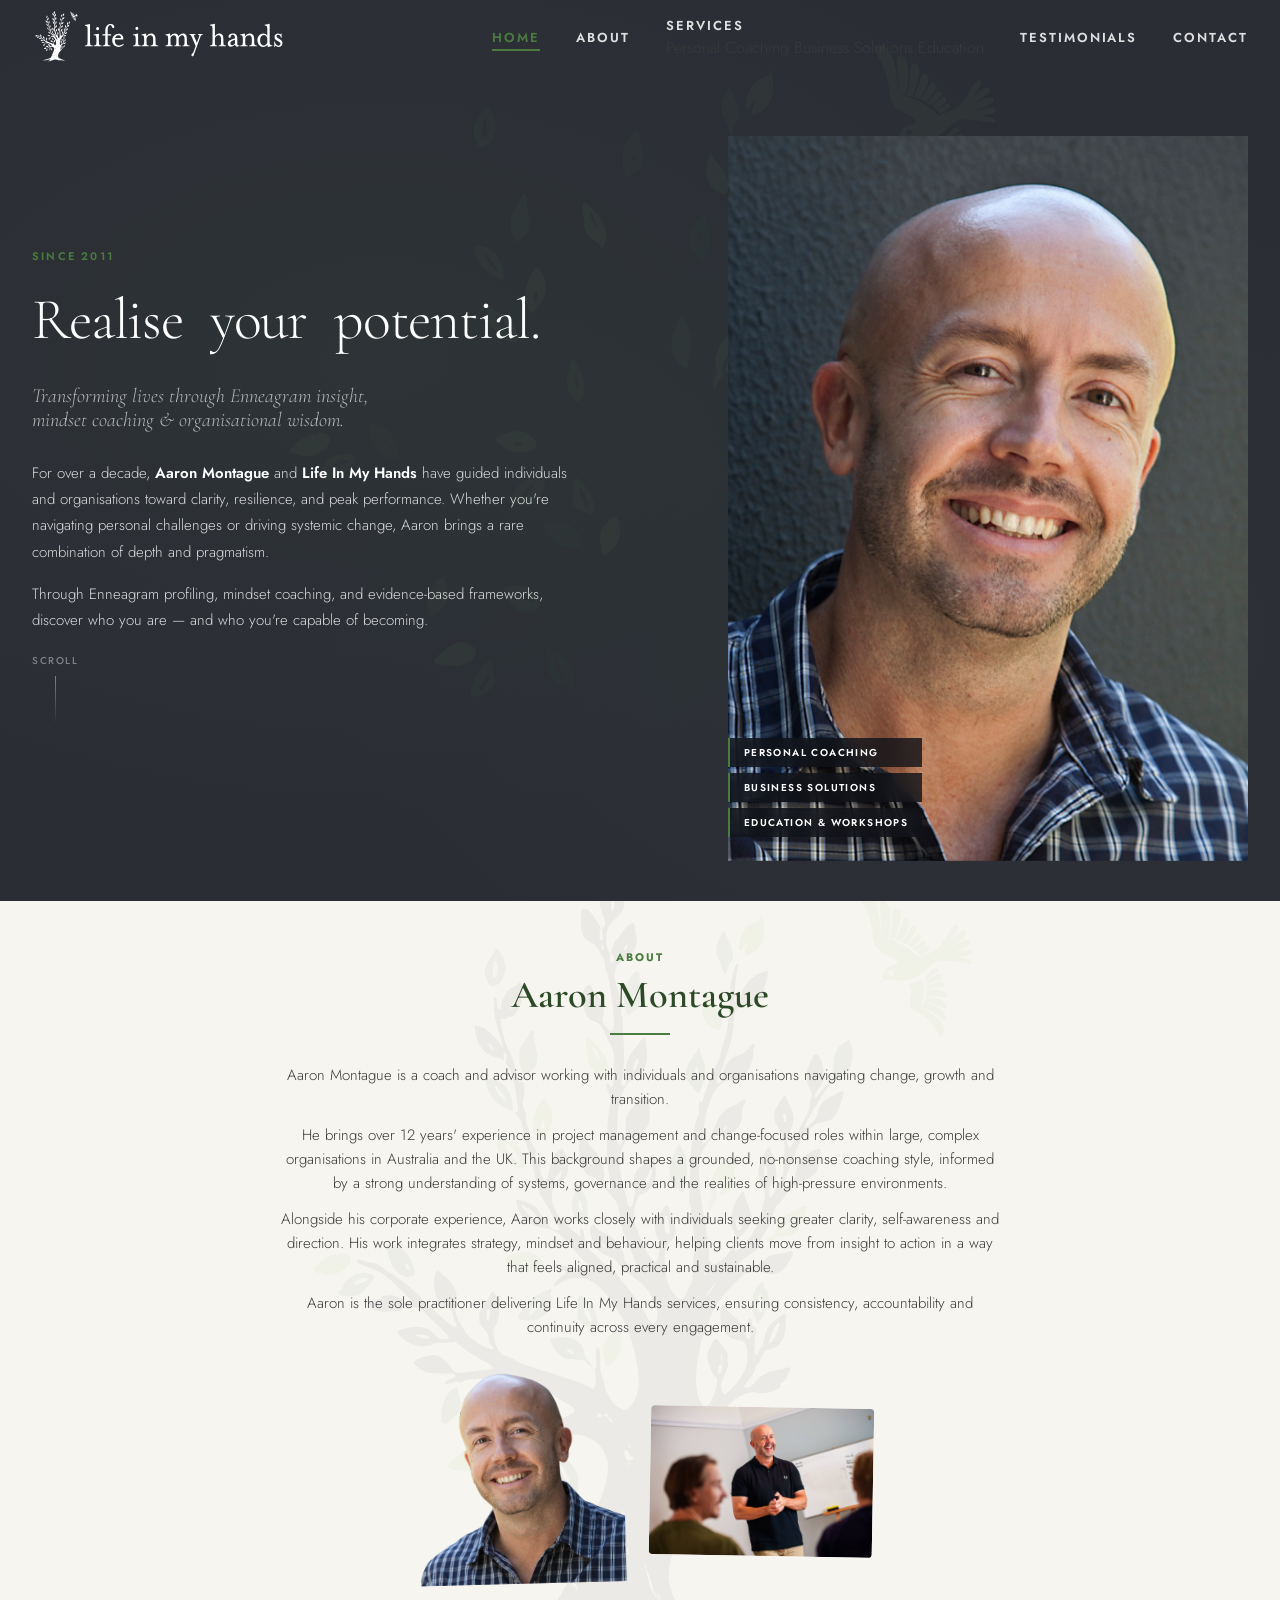
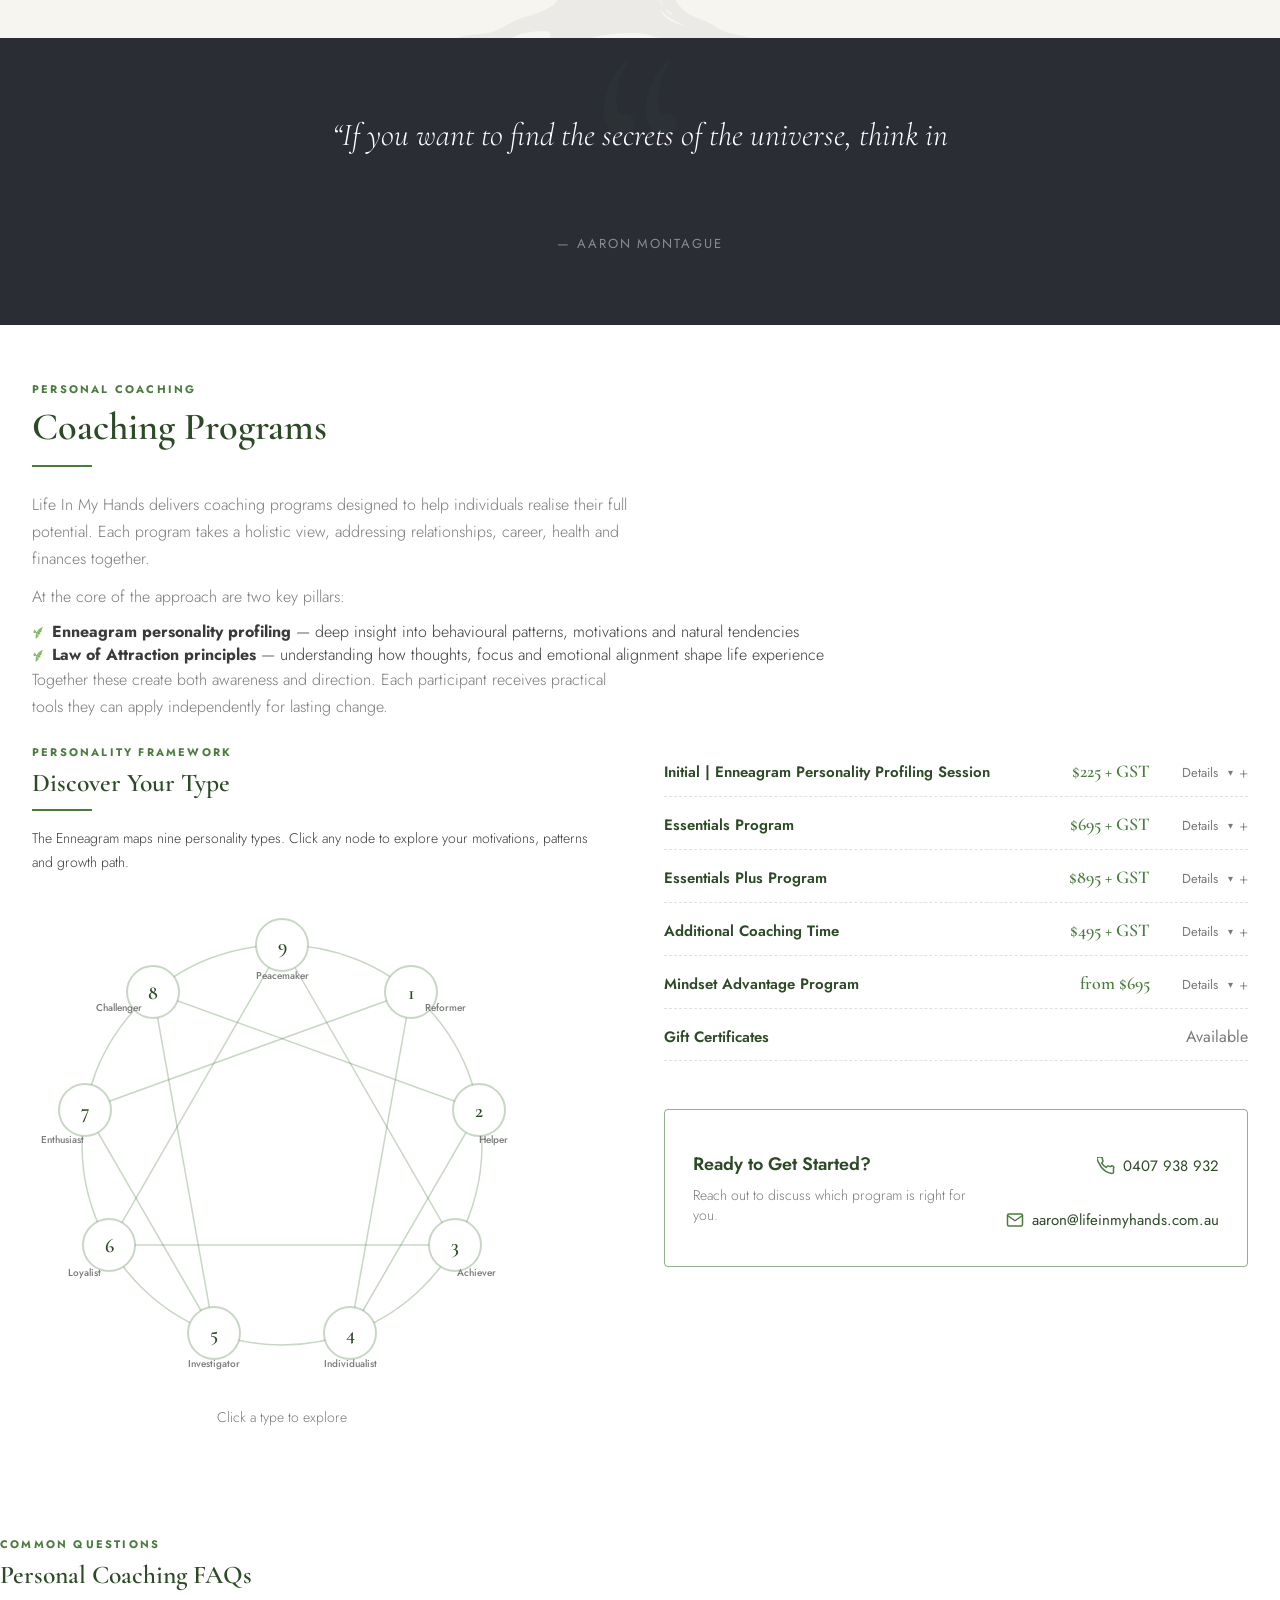
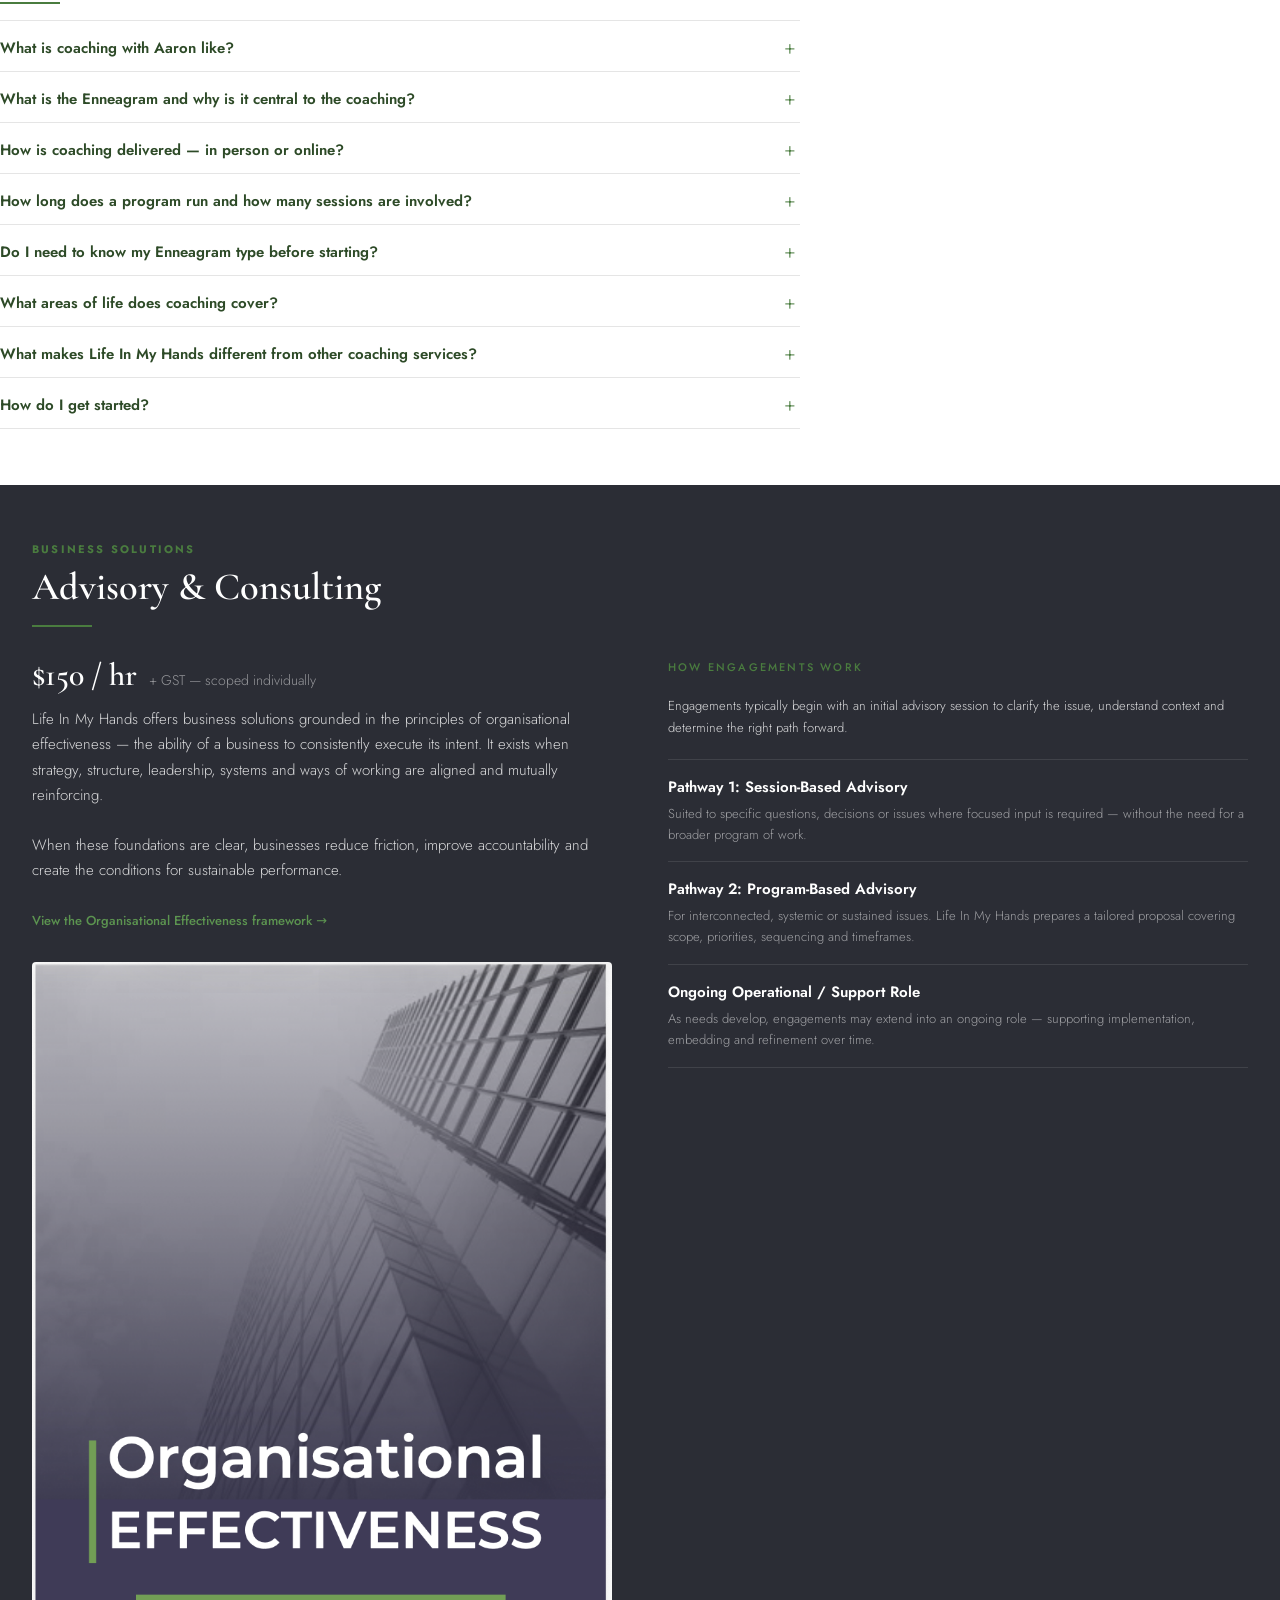
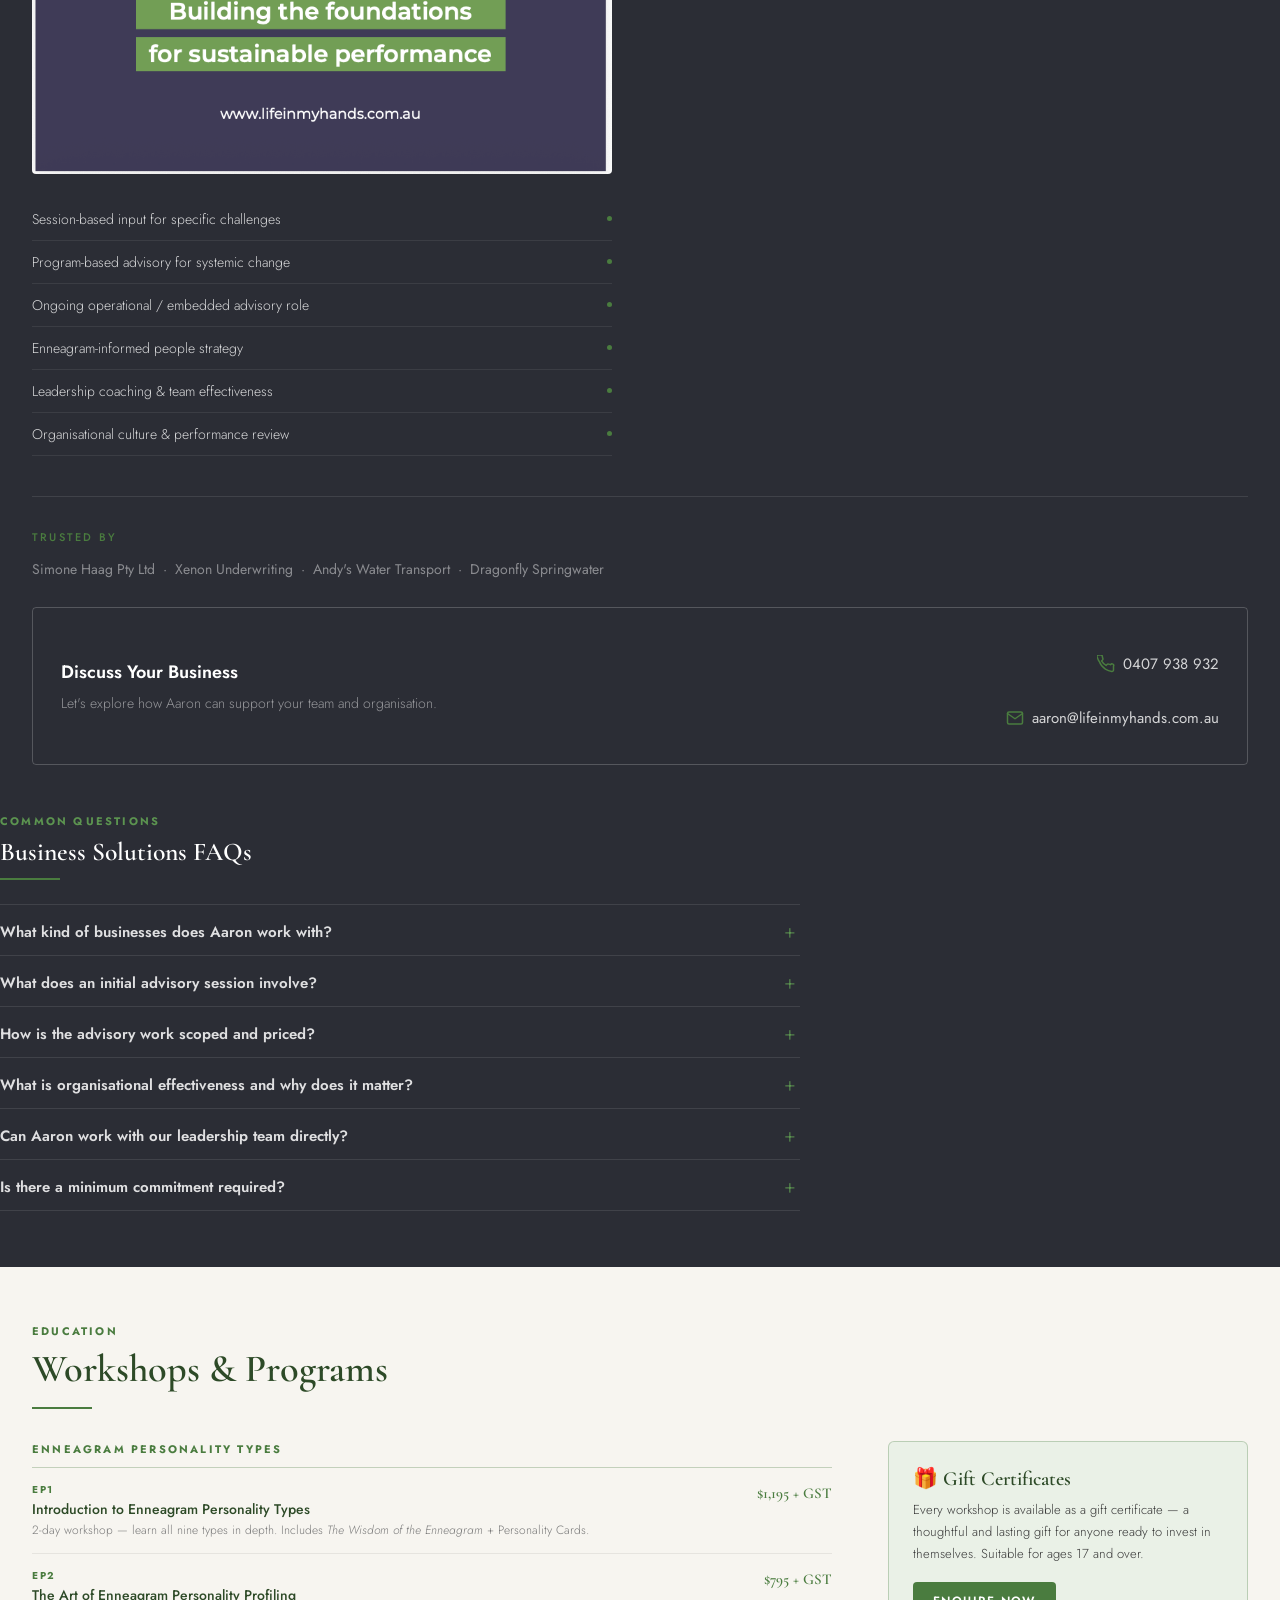
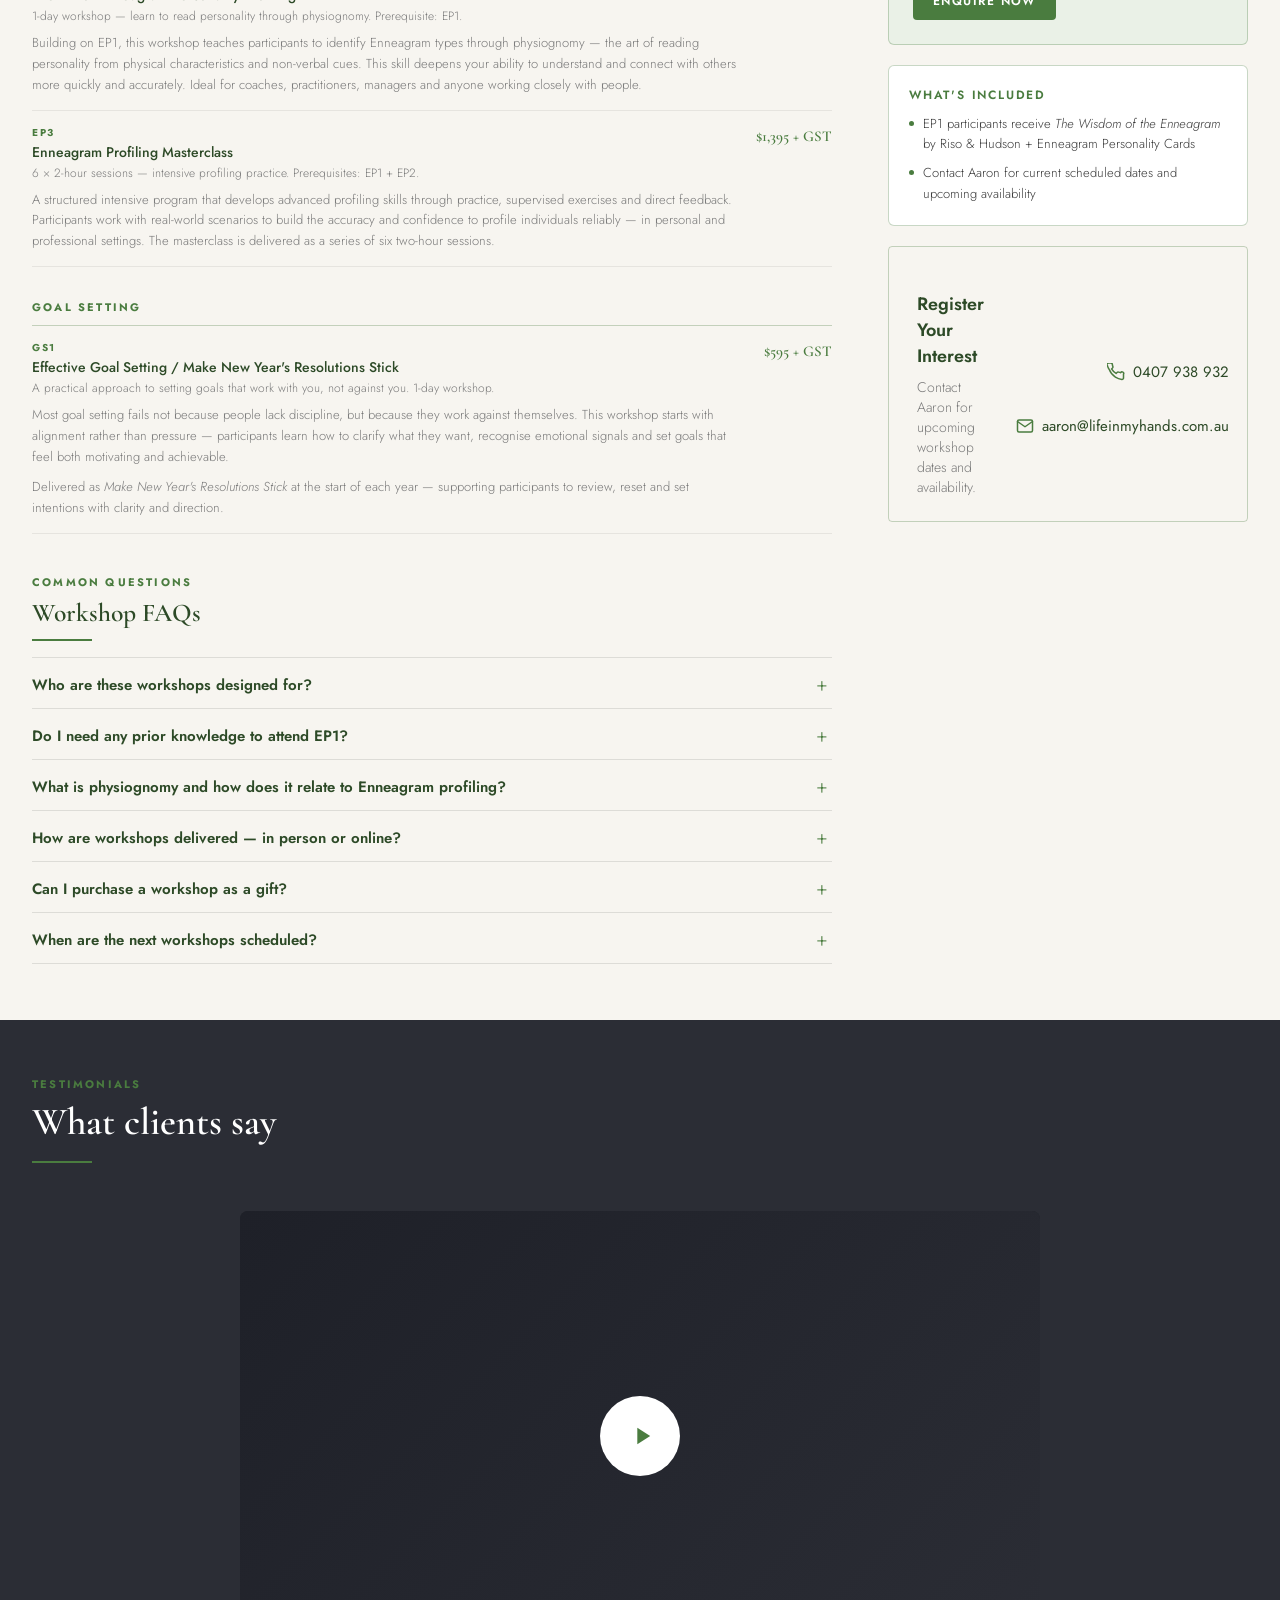
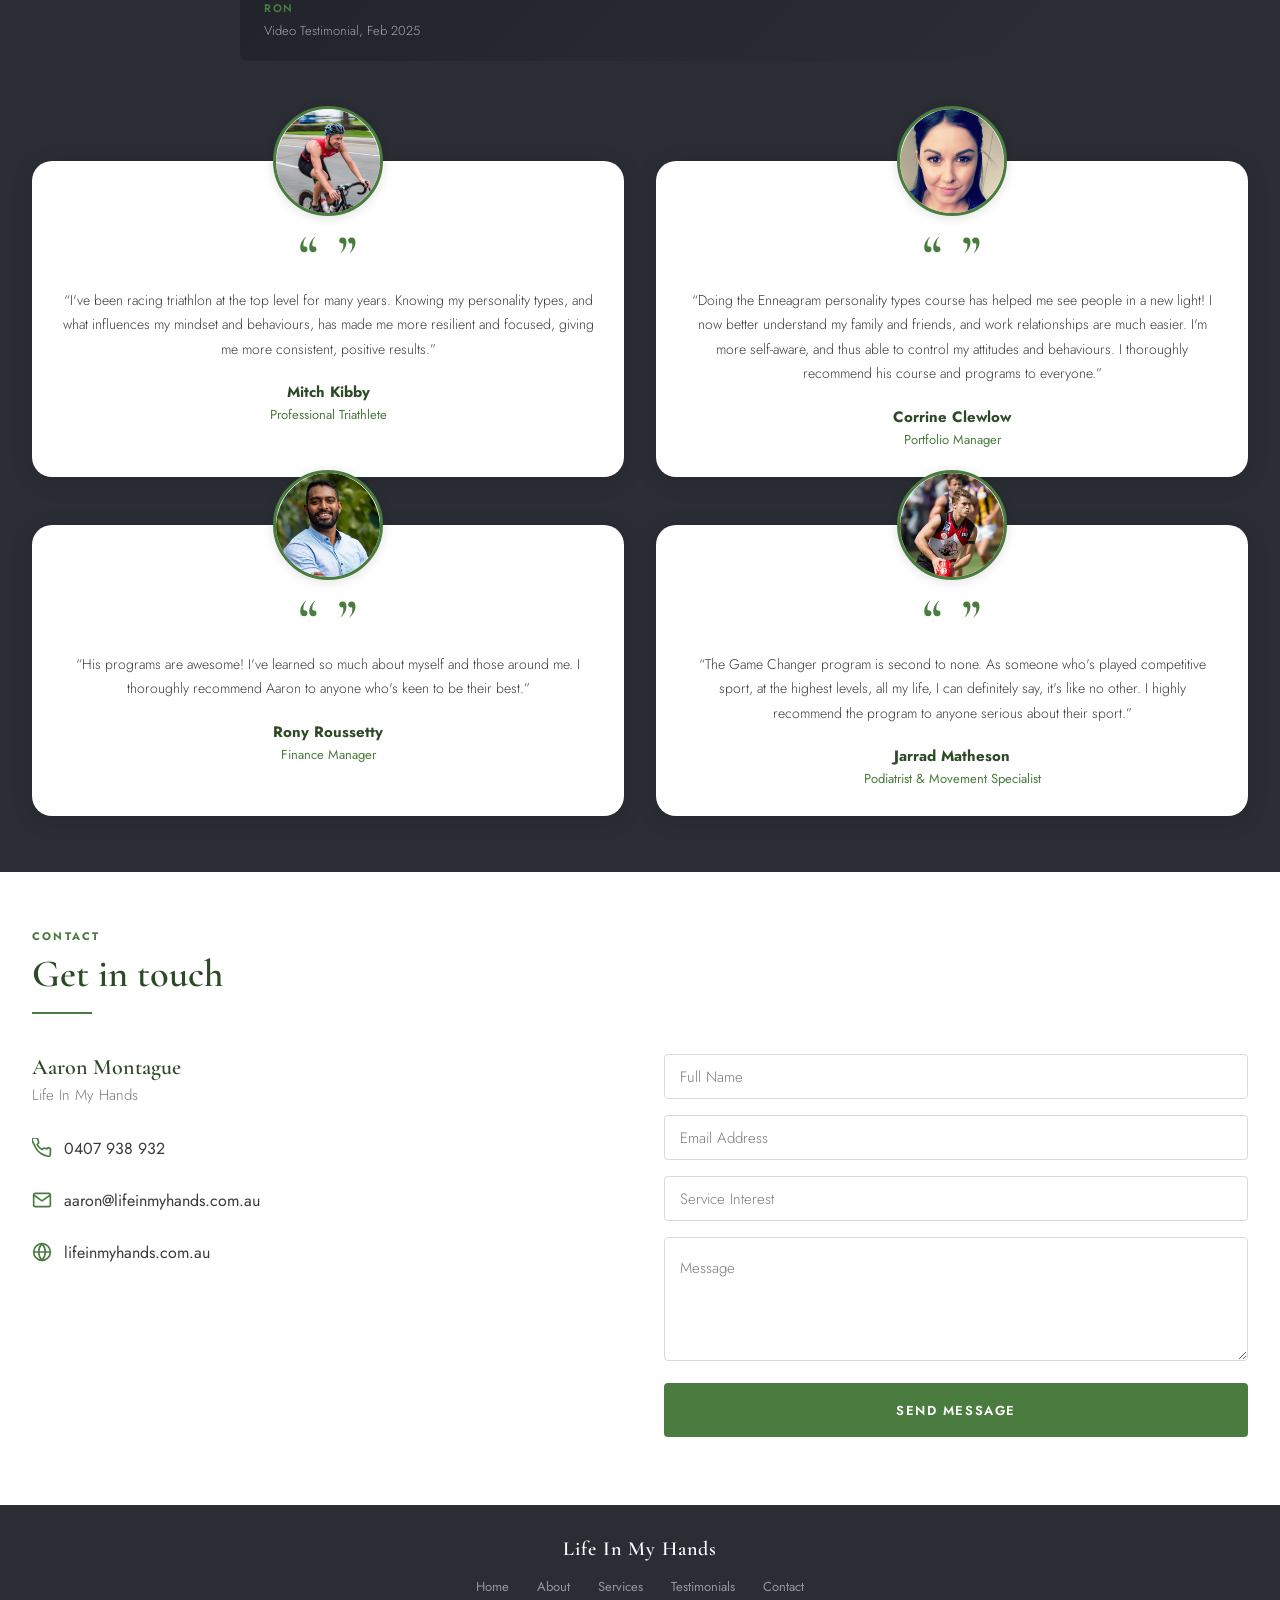
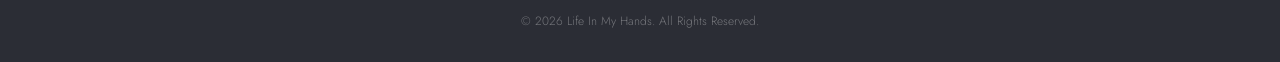
<file: index.html>
<!DOCTYPE html>
<html lang="en">
<head>
<meta charset="UTF-8">
<meta name="viewport" content="width=device-width, initial-scale=1.0">
<meta name="description" content="Aaron Montague is a coach and advisor helping individuals and organisations navigate change, growth and transition. Personal coaching, business solutions and Enneagram workshops.">
<title>Life In My Hands | Aaron Montague — Coaching, Advisory &amp; Enneagram</title>
<link rel="preload" href="images/aaron-face.jpg" as="image">
<link rel="preconnect" href="https://fonts.googleapis.com">
<link rel="preconnect" href="https://fonts.gstatic.com" crossorigin>
<link href="https://fonts.googleapis.com/css2?family=Cormorant+Garamond:ital,wght@0,300;0,600;0,700;1,300&family=Jost:wght@300;400;500;600;700&display=swap" rel="stylesheet">
<style>
/* ================================================================
   LIFE IN MY HANDS — Clean Stylesheet
   ================================================================
   Structure:
   1. Custom Properties
   2. Reset
   3. Utilities & Shared Components
   4. Navigation
   5. Hero
   6. About
   7. Tesla Quote
   8. Coaching (Personal)
   9. Enneagram
   10. Business Solutions
   11. Education & Workshops
   12. Testimonials
   13. Contact
   14. Footer
   15. Animations & Keyframes
   16. Responsive Overrides
   ================================================================ */


/* ----------------------------------------------------------------
   1. CUSTOM PROPERTIES
   ---------------------------------------------------------------- */
:root {
  /* Palette */
  --white: #FFFFFF;
  --cream: #F7F5F0;
  --charcoal: #2B2D35;
  --charcoal-soft: #363840;
  --olive: #4A7C3F;
  --olive-light: #5C9450;
  --olive-muted: #3D6835;
  --olive-wash: #EAF1E7;
  --heading-dark: #2D4A27;
  --body: #3A3A3A;
  --body-light: rgba(255,255,255,0.82);
  --muted: #7A7A7A;
  --rule: rgba(74,124,63,0.3);
  --border: rgba(74,124,63,0.6);

  /* Typography */
  --font-display: 'Cormorant Garamond', Georgia, serif;
  --font-ui: 'Jost', system-ui, sans-serif;

  /* Motion */
  --ease-out: cubic-bezier(0.16, 1, 0.3, 1);
  --ease-in-out: cubic-bezier(0.65, 0, 0.35, 1);
  --ease-spring: cubic-bezier(0.34, 1.56, 0.64, 1);
  --duration-fast: 200ms;
  --duration-base: 400ms;
  --duration-slow: 700ms;
}


/* ----------------------------------------------------------------
   2. RESET
   ---------------------------------------------------------------- */
*, *::before, *::after { box-sizing: border-box; margin: 0; padding: 0; }
html { scroll-behavior: smooth; font-size: 16px; }
body {
  font-family: var(--font-ui);
  font-weight: 300;
  color: var(--body);
  background: var(--white);
  overflow-x: hidden;
  -webkit-font-smoothing: antialiased;
}
img { display: block; max-width: 100%; height: auto; }
a { color: inherit; text-decoration: none; }
ul { list-style: none; }
button { font-family: var(--font-ui); cursor: pointer; border: none; background: none; }

@media (prefers-reduced-motion: reduce) {
  *, *::before, *::after {
    animation-duration: 0.01ms;
    transition-duration: 200ms;
    animation-iteration-count: 1;
  }
  .reveal { transform: none; }
}


/* ----------------------------------------------------------------
   3. UTILITIES & SHARED COMPONENTS
   ---------------------------------------------------------------- */

/* Container */
.container { width: 100%; max-width: 1280px; margin: 0 auto; padding: 0 32px; }

/* Section heading elements */
.section-label {
  font-family: var(--font-ui);
  font-weight: 700;
  font-size: 11px;
  text-transform: uppercase;
  letter-spacing: 0.2em;
  color: var(--olive);
  display: block;
  margin-bottom: 8px;
}

.section-title {
  font-family: var(--font-display);
  font-weight: 600;
  font-size: clamp(28px, 3vw, 40px);
  color: var(--heading-dark);
  line-height: 1.15;
  margin-bottom: 16px;
}
.section-title--light { color: var(--white); }
.section-title--sm { font-size: clamp(20px, 2vw, 28px); margin-bottom: 12px; }

.section-rule {
  width: 60px;
  height: 2px;
  background: var(--olive);
  transform-origin: left;
  transform: scaleX(0);
  transition: transform 600ms var(--ease-out) 300ms;
  margin-bottom: 24px;
}
.section-rule--center { margin-left: auto; margin-right: auto; transform-origin: center; }
.section-rule--sm { margin-bottom: 16px; }
.section-rule--lg { margin-bottom: 40px; }
.section-rule--48 { margin-bottom: 48px; }
.section-rule.revealed { transform: scaleX(1); }

/* Scroll reveal */
.reveal {
  opacity: 0;
  transform: translateY(32px);
  transition: opacity 700ms var(--ease-out), transform 700ms var(--ease-out);
  transition-delay: var(--reveal-delay, 0ms);
}
.reveal.revealed { opacity: 1; transform: translateY(0); }

/* Bird dot bullets — only inside sections */
section ul li::before {
  content: '';
  display: inline-block;
  width: 12px;
  height: 12px;
  background-image: url(images/LIMH-birddot.svg);
  background-size: contain;
  background-repeat: no-repeat;
  margin-right: 8px;
  vertical-align: middle;
}

/* CTA box — reusable component */
.cta-box {
  border: 1px solid var(--border);
  border-radius: 4px;
  padding: 24px 28px;
  display: flex;
  align-items: center;
  justify-content: space-between;
  gap: 32px;
  cursor: pointer;
  transition: background 300ms var(--ease-out), border-color 300ms var(--ease-out);
  max-width: 800px;
}
.cta-box:hover { background: var(--olive); border-color: var(--olive); }
.cta-box:hover .cta-box-title,
.cta-box:hover .cta-box-sub,
.cta-box:hover .cta-contact-line,
.cta-box:hover .cta-contact-icon { color: white; }
.cta-box--full { max-width: 100%; }
.cta-box--mt { margin-top: 48px; }
.cta-box--sm-title .cta-box-title { font-size: 16px; }

.cta-box-text { flex: 1; }
.cta-box-title { font-weight: 600; font-size: 18px; color: var(--heading-dark); margin-bottom: 8px; transition: color 300ms ease; }
.cta-box-sub { font-weight: 300; font-size: 14px; color: var(--muted); transition: color 300ms ease; }

.cta-contacts { display: flex; flex-direction: column; gap: 10px; align-items: flex-end; }
.cta-contact-line {
  display: flex;
  align-items: center;
  gap: 8px;
  font-weight: 400;
  font-size: 15px;
  color: var(--heading-dark);
  text-decoration: none;
  min-height: 44px;
  transition: color 300ms ease;
}
.cta-contact-icon { color: var(--olive); transition: color 300ms ease; width: 18px; height: 18px; flex-shrink: 0; }

/* Background tree watermark — reusable */
.bg-tree::before {
  content: '';
  position: absolute;
  inset: 0;
  background-image: url(images/LIMH-LogoTree.svg);
  background-size: 70%;
  background-repeat: no-repeat;
  background-position: center;
  opacity: 0.05;
  pointer-events: none;
  z-index: 0;
}


/* ----------------------------------------------------------------
   4. NAVIGATION
   ---------------------------------------------------------------- */
#nav {
  position: fixed;
  top: 0;
  left: 0;
  right: 0;
  z-index: 1000;
  height: 72px;
  display: flex;
  align-items: center;
  transition: background 300ms var(--ease-out), box-shadow 300ms var(--ease-out);
}
#nav.scrolled {
  background: rgba(255,255,255,0.95);
  backdrop-filter: blur(12px);
  -webkit-backdrop-filter: blur(12px);
  box-shadow: 0 1px 0 rgba(0,0,0,0.06);
}

.nav-inner {
  display: flex;
  align-items: center;
  justify-content: space-between;
  width: 100%;
  max-width: 1280px;
  margin: 0 auto;
  padding: 0 32px;
}

.nav-logo { display: flex; align-items: center; gap: 10px; text-decoration: none; }
.nav-logo-img { height: 56px; width: auto; transition: height 300ms var(--ease-out); filter: brightness(0) invert(1); }
#nav.scrolled .nav-logo-img { height: 40px; filter: none; }

.nav-links { display: flex; align-items: center; gap: 36px; }
.nav-link {
  font-family: var(--font-ui);
  font-size: 13px;
  font-weight: 600;
  text-transform: uppercase;
  letter-spacing: 0.15em;
  color: rgba(255,255,255,0.85);
  text-decoration: none;
  position: relative;
  padding-bottom: 4px;
  transition: color 200ms ease;
}
#nav.scrolled .nav-link { color: var(--body); }
.nav-link::after {
  content: '';
  position: absolute;
  bottom: 0;
  left: 0;
  width: 100%;
  height: 2px;
  background: var(--olive);
  transform: scaleX(0);
  transform-origin: left;
  transition: transform 200ms var(--ease-out);
}
.nav-link:hover,
.nav-link.active { color: var(--olive); }
.nav-link.active::after { transform: scaleX(1); }

/* Hamburger */
.nav-hamburger {
  display: none;
  flex-direction: column;
  justify-content: center;
  align-items: center;
  width: 44px;
  height: 44px;
  gap: 6px;
  cursor: pointer;
  background: none;
  border: none;
  position: relative;
  z-index: 1010;
}
.nav-hamburger span {
  display: block;
  width: 22px;
  height: 2px;
  background: white;
  border-radius: 2px;
  transition: transform 300ms var(--ease-out), opacity 300ms ease;
  transform-origin: center;
}
#nav.scrolled .nav-hamburger span { background: var(--charcoal); }
.nav-hamburger.open span:nth-child(1) { transform: translateY(8px) rotate(45deg); }
.nav-hamburger.open span:nth-child(2) { opacity: 0; transform: scaleX(0); }
.nav-hamburger.open span:nth-child(3) { transform: translateY(-8px) rotate(-45deg); }

/* Mobile drawer */
.nav-drawer {
  position: fixed;
  top: 0;
  left: 0;
  right: 0;
  bottom: 0;
  background: var(--charcoal);
  z-index: 999;
  display: flex;
  flex-direction: column;
  align-items: center;
  justify-content: center;
  gap: 40px;
  transform: translateY(-100%);
  opacity: 0;
  transition: transform 400ms var(--ease-out), opacity 400ms var(--ease-out);
  pointer-events: none;
}
.nav-drawer.open { transform: translateY(0); opacity: 1; pointer-events: all; }
.nav-drawer a {
  font-family: var(--font-display);
  font-weight: 600;
  font-size: 36px;
  color: white;
  text-decoration: none;
  opacity: 0;
  transform: translateY(20px);
  transition: color 200ms ease, opacity 400ms var(--ease-out), transform 400ms var(--ease-out);
}
.nav-drawer.open a { opacity: 1; transform: translateY(0); }
.nav-drawer.open a:nth-child(1) { transition-delay: 50ms; }
.nav-drawer.open a:nth-child(2) { transition-delay: 130ms; }
.nav-drawer.open a:nth-child(3) { transition-delay: 210ms; }
.nav-drawer.open a:nth-child(4) { transition-delay: 290ms; }
.nav-drawer.open a:nth-child(5) { transition-delay: 370ms; }
.nav-drawer a:hover { color: var(--olive); }


/* ----------------------------------------------------------------
   5. HERO
   ---------------------------------------------------------------- */
#hero {
  min-height: 100dvh;
  background: var(--charcoal);
  display: flex;
  flex-direction: column;
  justify-content: center;
  padding-top: 72px;
  position: relative;
  overflow: hidden;
}
#hero::before {
  content: '';
  position: absolute;
  inset: 0;
  background-image: url(images/LIMH-LogoTree.svg);
  background-size: 75%;
  background-repeat: no-repeat;
  background-position: center;
  opacity: 0.05;
  pointer-events: none;
  z-index: 0;
}

.hero-bg-drift {
  position: absolute;
  inset: 0;
  background:
    radial-gradient(ellipse at 30% 40%, rgba(74,124,63,0.08) 0%, transparent 60%),
    radial-gradient(ellipse at 80% 70%, rgba(74,124,63,0.05) 0%, transparent 50%);
  animation: bgDrift 20s ease-in-out infinite;
  pointer-events: none;
}

.hero-inner {
  max-width: 1280px;
  margin: 0 auto;
  padding: 40px 32px;
  width: 100%;
  display: grid;
  grid-template-columns: 55fr 45fr;
  gap: 60px;
  align-items: center;
  position: relative;
  z-index: 1;
}

/* Hero left — text */
.hero-since {
  font-family: var(--font-ui);
  font-weight: 600;
  font-size: 11px;
  text-transform: uppercase;
  letter-spacing: 0.2em;
  color: var(--olive);
  display: block;
  margin-bottom: 24px;
  opacity: 0;
  transform: translateY(20px);
  transition: opacity 500ms var(--ease-out), transform 500ms var(--ease-out);
  transition-delay: 100ms;
}
.hero-since.visible { opacity: 1; transform: translateY(0); }

.hero-headline {
  font-family: var(--font-display);
  font-weight: 300;
  font-size: clamp(36px, 5vw, 58px);
  line-height: 1.1;
  letter-spacing: -0.02em;
  color: white;
  margin-bottom: 28px;
}

.hero-word-wrap { overflow: hidden; display: inline-block; vertical-align: bottom; padding-bottom: 4px; margin-right: 14px; }
.hero-word { display: inline-block; transform: translateY(100%); transition: transform 600ms var(--ease-out); }
.hero-word.visible { transform: translateY(0); }

.hero-subhead {
  font-family: var(--font-display);
  font-weight: 300;
  font-style: italic;
  font-size: clamp(15px, 1.7vw, 20px);
  color: rgba(255,255,255,0.65);
  margin-bottom: 28px;
  opacity: 0;
  transform: translateY(20px);
  transition: opacity 500ms var(--ease-out), transform 500ms var(--ease-out);
  transition-delay: 800ms;
}
.hero-subhead.visible { opacity: 1; transform: translateY(0); }

.hero-body {
  opacity: 0;
  transform: translateY(24px);
  transition: opacity 600ms var(--ease-out), transform 600ms var(--ease-out);
  transition-delay: 900ms;
}
.hero-body.visible { opacity: 1; transform: translateY(0); }
.hero-body p {
  font-weight: 300;
  font-size: 15px;
  line-height: 1.75;
  color: var(--body-light);
  margin-bottom: 16px;
  max-width: 560px;
}
.hero-body mark { background: none; color: white; font-weight: 600; }

.hero-scroll-indicator {
  display: flex;
  flex-direction: column;
  align-items: center;
  gap: 8px;
  margin-top: 20px;
  opacity: 0;
  transition: opacity 600ms ease;
  transition-delay: 1400ms;
  width: fit-content;
}
.hero-scroll-indicator.visible { opacity: 1; }
.hero-scroll-label { font-size: 10px; font-weight: 500; text-transform: uppercase; letter-spacing: 0.15em; color: rgba(255,255,255,0.4); }
.hero-scroll-line { width: 1px; height: 48px; background: linear-gradient(to bottom, rgba(255,255,255,0.4), transparent); animation: scrollPulse 2s ease-in-out infinite; }

/* Hero right — image */
.hero-right { position: relative; display: flex; align-items: stretch; padding-top: 24px; }
.hero-img-wrap { position: relative; width: 100%; overflow: hidden; }
.hero-img-wrap img {
  width: 100%;
  height: auto;
  display: block;
  object-fit: cover;
  object-position: top center;
  opacity: 0;
  animation: imgReveal 800ms var(--ease-out) 900ms forwards;
}

.hero-anchors { position: absolute; bottom: 24px; left: 0; display: flex; flex-direction: column; gap: 6px; z-index: 2; }
.hero-anchor {
  display: block;
  background: rgba(16,18,24,0.80);
  backdrop-filter: blur(8px);
  -webkit-backdrop-filter: blur(8px);
  border: none;
  border-left: 2px solid var(--olive);
  color: white;
  font-size: 10px;
  font-weight: 600;
  text-transform: uppercase;
  letter-spacing: 0.14em;
  padding: 7px 14px;
  text-decoration: none;
  transition: background 200ms ease;
  opacity: 0;
  animation: imgReveal 600ms var(--ease-out) 1200ms forwards;
}
.hero-anchor:nth-child(2) { animation-delay: 1320ms; }
.hero-anchor:nth-child(3) { animation-delay: 1440ms; }
.hero-anchor:hover { background: var(--olive); }


/* ----------------------------------------------------------------
   6. ABOUT
   ---------------------------------------------------------------- */
#about {
  background: var(--cream);
  padding: 48px 0;
  position: relative;
  overflow: hidden;
}
#about > * { position: relative; z-index: 1; }

.about-heading { text-align: center; margin-bottom: 28px; }
.about-heading .section-title { text-align: center; }
.about-heading .section-rule { margin: 0 auto 16px; }

.about-text { max-width: 720px; margin: 0 auto; text-align: center; }
.about-text p { font-weight: 300; font-size: 15px; line-height: 1.6; color: var(--body); margin-bottom: 12px; }

.about-photos {
  max-width: 530px;
  margin: 28px auto 0;
  padding: 0 32px;
  display: grid;
  grid-template-columns: 1fr 1fr;
  gap: 20px;
  align-items: start;
}
.about-photo-wrap { border-radius: 4px; overflow: hidden; }
.about-photo-wrap:first-child { transform: rotate(-1.5deg); transition: transform 400ms var(--ease-out); }
.about-photo-wrap:last-child { transform: rotate(1deg); margin-top: 40px; transition: transform 400ms var(--ease-out); }
.about-photo-wrap img {
  width: 100%;
  height: auto;
  display: block;
  filter: saturate(0) brightness(0.95);
  transition: filter 800ms ease, transform 400ms ease;
}
.about-photo-wrap.revealed img { filter: saturate(1) brightness(1); }
.about-photo-wrap:hover { transform: rotate(0deg); }
.about-photo-wrap:hover img { transform: scale(1.02); filter: saturate(1.05) brightness(1.04); }


/* ----------------------------------------------------------------
   7. TESLA QUOTE
   ---------------------------------------------------------------- */
#tesla-quote {
  background: var(--charcoal);
  padding: 72px 0;
  text-align: center;
  position: relative;
  overflow: hidden;
}

.tesla-quote-mark {
  position: absolute;
  top: 50%;
  left: 50%;
  transform: translate(-50%, -58%);
  font-family: var(--font-display);
  font-weight: 300;
  font-size: 300px;
  color: var(--olive);
  opacity: 0.05;
  line-height: 1;
  pointer-events: none;
  user-select: none;
}

.tesla-bird {
  position: absolute;
  top: 18%;
  left: -160px;
  width: 120px;
  height: auto;
  opacity: 0.18;
  animation: birdDrift 24s linear infinite;
  pointer-events: none;
}

.tesla-quote-inner { max-width: 700px; margin: 0 auto; padding: 0 32px; position: relative; z-index: 1; }

.tesla-quote-text {
  font-family: var(--font-display);
  font-style: italic;
  font-weight: 300;
  font-size: clamp(22px, 3.2vw, 32px);
  line-height: 1.55;
  color: white;
  margin-bottom: 28px;
  min-height: 3em;
}
.tesla-quote-text::after { content: '|'; animation: cursorBlink 600ms step-end infinite; opacity: 0; }
.tesla-quote-text.typing::after { opacity: 1; }
.tesla-quote-text.done::after { display: none; }

.tesla-quote-attr {
  font-weight: 400;
  font-size: 13px;
  text-transform: uppercase;
  letter-spacing: 0.15em;
  color: rgba(255,255,255,0.45);
  opacity: 0;
  transition: opacity 700ms ease 0.3s;
}
.tesla-quote-attr.visible { opacity: 1; }


/* ----------------------------------------------------------------
   8. COACHING (Personal)
   ---------------------------------------------------------------- */
#coaching { background: var(--white); padding: 56px 0; }

.coaching-inner { max-width: 1280px; margin: 0 auto; padding: 0 32px; }

.coaching-header { margin-bottom: 24px; }
.coaching-header p,
.coaching-approach p {
  font-weight: 300;
  font-size: 16px;
  color: var(--muted);
  max-width: 600px;
  line-height: 1.7;
}
.coaching-approach p + p { margin-top: 10px; }
.coaching-pillars { margin-top: 10px; }

.coaching-layout {
  display: grid;
  grid-template-columns: 1fr 1fr;
  gap: 48px;
  align-items: start;
}
.coaching-enneagram-col { min-width: 0; }
.coaching-right-col { min-width: 0; display: flex; flex-direction: column; }

.coaching-cta-sticky { position: sticky; top: 92px; }

/* Service tier accordion */
.service-menu { max-width: 800px; }
.service-tier { border-bottom: 1px dashed rgba(0,0,0,0.12); }
.service-tier-header {
  display: flex;
  align-items: baseline;
  justify-content: space-between;
  gap: 16px;
  padding: 16px 0 12px;
  cursor: pointer;
  min-height: 44px;
}
.service-tier-header:hover .service-tier-name { color: var(--olive); }

.service-tier-name { font-weight: 600; font-size: 15px; color: var(--heading-dark); transition: color 200ms ease; flex: 1; }
.service-tier-price { font-family: var(--font-display); font-weight: 600; font-size: 18px; color: var(--olive); white-space: nowrap; flex-shrink: 0; }
.service-tier-price--enquire { font-size: 18px; }

.service-tier-toggle {
  font-size: 13px;
  font-weight: 400;
  color: var(--muted);
  white-space: nowrap;
  margin-left: 16px;
  cursor: pointer;
  transition: color 200ms ease;
  display: flex;
  align-items: center;
  gap: 6px;
}
.service-tier-toggle::after {
  content: '+';
  display: inline-block;
  transition: transform 300ms var(--ease-out);
  font-size: 16px;
  font-weight: 300;
}
.service-tier.open .service-tier-toggle::after { content: '−'; }
.service-tier-header:hover .service-tier-toggle { color: var(--olive); }

.service-tier-toggle-icon {
  display: inline-block;
  transition: transform 300ms var(--ease-out);
  margin-left: 4px;
  font-size: 10px;
}
.service-tier.open .service-tier-toggle-icon { transform: rotate(180deg); }

.service-tier-body { max-height: 0; overflow: hidden; transition: max-height 350ms var(--ease-out); }
.service-tier.open .service-tier-body { max-height: 400px; }

.service-tier-desc { font-weight: 300; font-size: 14px; color: var(--muted); line-height: 1.7; padding-bottom: 16px; padding-right: 80px; }
.service-tier-desc + .service-tier-desc { margin-top: 8px; padding-bottom: 0; }

.service-tier-pdf-link {
  display: inline-block;
  font-weight: 500;
  font-size: 13px;
  color: var(--olive);
  text-decoration: none;
  padding-bottom: 16px;
  transition: color 200ms ease;
}
.service-tier-pdf-link:hover { color: var(--olive-light); }

/* Mindset Advantage graphic inside tier */
.ma-graphic-wrap { margin-bottom: 12px; }
.ma-graphic { max-width: 100%; border-radius: 4px; }

/* Gift cert row (non-interactive) */
.service-tier--static .service-tier-header { cursor: default; pointer-events: none; }
.service-tier--static .service-tier-price {
  font-size: 16px;
  font-family: var(--font-ui);
  color: var(--muted);
  font-weight: 400;
}


/* ----------------------------------------------------------------
   9. ENNEAGRAM
   ---------------------------------------------------------------- */
.enneagram-svg-wrap { width: 100%; max-width: 500px; }
.enneagram-subtitle {
  font-weight: 300;
  font-size: 14px;
  color: var(--body);
  max-width: 560px;
  line-height: 1.7;
  margin-bottom: 20px;
}

#enneagram-svg { width: 100%; height: auto; display: block; }

/* SVG draw-in animation */
#enn-outer-circle { stroke-dasharray: 1257; stroke-dashoffset: 1257; transition: stroke-dashoffset 1200ms var(--ease-out); }
#enneagram-svg.drawn #enn-outer-circle { stroke-dashoffset: 0; }

.enn-line { stroke-dasharray: 600; stroke-dashoffset: 600; transition: stroke-dashoffset 800ms var(--ease-out) 200ms; }
#enneagram-svg.drawn .enn-line { stroke-dashoffset: 0; }

.enn-node-group { cursor: pointer; opacity: 0; transition: opacity 400ms var(--ease-out); }
#enneagram-svg.drawn .enn-node-group { opacity: 1; }
#enneagram-svg.drawn .enn-node-group:nth-child(1) { transition-delay: 400ms; }
#enneagram-svg.drawn .enn-node-group:nth-child(2) { transition-delay: 460ms; }
#enneagram-svg.drawn .enn-node-group:nth-child(3) { transition-delay: 520ms; }
#enneagram-svg.drawn .enn-node-group:nth-child(4) { transition-delay: 580ms; }
#enneagram-svg.drawn .enn-node-group:nth-child(5) { transition-delay: 640ms; }
#enneagram-svg.drawn .enn-node-group:nth-child(6) { transition-delay: 700ms; }
#enneagram-svg.drawn .enn-node-group:nth-child(7) { transition-delay: 760ms; }
#enneagram-svg.drawn .enn-node-group:nth-child(8) { transition-delay: 820ms; }
#enneagram-svg.drawn .enn-node-group:nth-child(9) { transition-delay: 880ms; }

.enn-node-circle { fill: white; stroke: var(--rule); stroke-width: 2; transition: fill 200ms ease, stroke 200ms ease; }
.enn-node-group:hover .enn-node-circle { stroke: var(--olive); fill: var(--olive-wash); }
.enn-node-group.selected .enn-node-circle { fill: var(--olive); stroke: var(--olive); }
.enn-node-group.dimmed { opacity: 0.35; }

.enn-node-num {
  font-family: var(--font-display);
  font-size: 20px;
  font-weight: 600;
  fill: var(--heading-dark);
  text-anchor: middle;
  dominant-baseline: central;
  pointer-events: none;
  transition: fill 200ms ease;
}
.enn-node-group.selected .enn-node-num { fill: white; }

.enn-node-label {
  font-family: var(--font-ui);
  font-size: 10px;
  font-weight: 500;
  fill: var(--muted);
  text-anchor: middle;
  pointer-events: none;
  transition: fill 200ms ease;
}
.enn-node-group.selected .enn-node-label { fill: rgba(255,255,255,0.85); }

.enn-connecting-line { stroke: var(--rule); stroke-width: 1.5; fill: none; transition: stroke 200ms ease, stroke-width 200ms ease, opacity 200ms ease; }
.enn-connecting-line.active { stroke: var(--olive); stroke-width: 2.5; }
.enn-connecting-line.dimmed { opacity: 0.15; }

/* Info panel */
.enn-info-panel {
  width: 100%;
  max-width: 600px;
  opacity: 0;
  transform: translateY(16px);
  transition: opacity 400ms var(--ease-out), transform 400ms var(--ease-out);
  pointer-events: none;
  text-align: center;
}
.enn-info-panel.visible { opacity: 1; transform: translateY(0); pointer-events: all; }
.enn-info-number { font-family: var(--font-display); font-weight: 300; font-size: 60px; line-height: 1; color: var(--heading-dark); opacity: 0.12; margin-bottom: -20px; }
.enn-info-name { font-weight: 700; font-size: 14px; text-transform: uppercase; letter-spacing: 0.15em; color: var(--olive); margin-bottom: 12px; }
.enn-info-tagline { font-family: var(--font-display); font-style: italic; font-weight: 300; font-size: 20px; color: var(--body); margin-bottom: 12px; line-height: 1.3; }
.enn-info-desire { font-weight: 300; font-size: 14px; color: var(--body); line-height: 1.7; margin-bottom: 12px; }
.enn-info-desc { font-weight: 300; font-size: 13px; color: var(--muted); line-height: 1.7; margin-bottom: 28px; }
.enn-info-cta {
  display: inline-flex;
  align-items: center;
  gap: 8px;
  font-weight: 600;
  font-size: 13px;
  text-transform: uppercase;
  letter-spacing: 0.12em;
  color: var(--olive);
  border: 1px solid var(--border);
  padding: 12px 24px;
  border-radius: 4px;
  cursor: pointer;
  transition: background 300ms var(--ease-out), color 300ms ease, border-color 300ms ease;
}
.enn-info-cta:hover { background: var(--olive); color: white; border-color: var(--olive); }
.enn-prompt { font-weight: 300; font-size: 14px; color: var(--muted); text-align: center; margin-top: 12px; }


/* ----------------------------------------------------------------
   10. BUSINESS SOLUTIONS
   ---------------------------------------------------------------- */
#business { background: var(--charcoal); padding: 56px 0; }
.business-inner { max-width: 1280px; margin: 0 auto; padding: 0 32px; }

.business-desc { font-weight: 300; font-size: 15px; color: var(--body-light); line-height: 1.7; margin-bottom: 24px; }

.biz-pdf-link {
  display: inline-block;
  font-weight: 500;
  font-size: 13px;
  color: var(--olive-light);
  text-decoration: none;
  margin-bottom: 16px;
  transition: color 200ms ease;
}
.biz-pdf-link:hover { color: var(--olive); }

.biz-oe-graphic-wrap { margin: 16px 0 24px; }
.biz-oe-graphic { max-width: 100%; border-radius: 4px; }

.business-two-col {
  display: grid;
  grid-template-columns: 1fr 1fr;
  gap: 56px;
  align-items: start;
  margin-top: 32px;
  margin-bottom: 40px;
}

/* Left — advisory */
.biz-rate-row { display: flex; align-items: baseline; gap: 12px; margin-bottom: 16px; flex-wrap: wrap; }
.biz-rate-figure { font-family: var(--font-display); font-weight: 600; font-size: 32px; color: white; line-height: 1; }
.biz-rate-note { font-weight: 300; font-size: 14px; color: rgba(255,255,255,0.5); }

.biz-features { list-style: none; padding: 0; margin: 0; display: flex; flex-direction: column; }
.biz-features li {
  font-weight: 300;
  font-size: 14px;
  color: var(--body-light);
  padding: 11px 0;
  border-bottom: 1px solid rgba(255,255,255,0.08);
  display: flex;
  align-items: center;
  gap: 10px;
}
.biz-features li::before { content: none; }
.biz-features li::after { content: ""; width: 5px; height: 5px; border-radius: 50%; background: var(--olive); flex-shrink: 0; margin-left: auto; }

/* Right — packages */
.packages-heading { font-weight: 500; font-size: 11px; text-transform: uppercase; letter-spacing: 0.2em; color: var(--olive); margin-bottom: 20px; display: block; }
.packages-intro { font-weight: 300; font-size: 13px; color: var(--body-light); margin-bottom: 20px; line-height: 1.7; }

.packages-col { display: flex; flex-direction: column; }
.package-item { padding: 16px 0; border-top: 1px solid rgba(255,255,255,0.1); }
.package-item:last-child { border-bottom: 1px solid rgba(255,255,255,0.1); }
.package-name { font-weight: 600; font-size: 15px; color: white; margin-bottom: 6px; }
.package-desc { font-weight: 300; font-size: 13px; color: rgba(255,255,255,0.55); line-height: 1.6; }

/* Bottom spanning row */
.business-bottom { border-top: 1px solid rgba(255,255,255,0.1); padding-top: 32px; }
.trusted-by { margin-bottom: 24px; }
.trusted-label { font-weight: 500; font-size: 11px; text-transform: uppercase; letter-spacing: 0.2em; color: var(--olive); margin-bottom: 10px; display: block; }
.trusted-names { font-weight: 400; font-size: 14px; color: rgba(255,255,255,0.45); line-height: 2; }

/* Dark-theme CTA overrides */
#business .cta-box { background: transparent; border-color: rgba(255,255,255,0.2); }
#business .cta-box-title { color: white; }
#business .cta-box-sub { color: rgba(255,255,255,0.5); }
#business .cta-contact-line { color: rgba(255,255,255,0.8); }


/* ----------------------------------------------------------------
   11. EDUCATION & WORKSHOPS
   ---------------------------------------------------------------- */
#education { background: var(--cream); padding: 56px 0; }
.education-inner { max-width: 1280px; margin: 0 auto; padding: 0 32px; }
.education-header { margin-bottom: 32px; }

.education-grid {
  display: grid;
  grid-template-columns: 1fr 360px;
  gap: 56px;
  align-items: start;
}
.education-left { min-width: 0; }
.education-right { min-width: 0; position: sticky; top: 92px; }

.edu-group-label {
  font-weight: 700;
  font-size: 11px;
  text-transform: uppercase;
  letter-spacing: 0.2em;
  color: var(--olive);
  display: block;
  padding-bottom: 10px;
  border-bottom: 1px solid var(--rule);
}
.edu-group-label + .edu-group-label,
.edu-group-label--spaced { margin-top: 32px; }

.edu-workshop-list { display: flex; flex-direction: column; }
.edu-workshop-row {
  display: flex;
  align-items: flex-start;
  justify-content: space-between;
  gap: 24px;
  padding: 14px 0;
  border-bottom: 1px solid rgba(0,0,0,0.07);
}
.edu-workshop-info { flex: 1; min-width: 0; display: flex; flex-direction: column; gap: 2px; }
.edu-workshop-code { font-size: 10px; font-weight: 700; letter-spacing: 0.15em; color: var(--olive); text-transform: uppercase; }
.edu-workshop-name { font-weight: 500; font-size: 14px; color: var(--heading-dark); }
.edu-workshop-detail { font-weight: 300; font-size: 12px; color: var(--muted); line-height: 1.5; }
.edu-workshop-body { font-weight: 300; font-size: 13px; color: var(--muted); line-height: 1.6; margin-top: 6px; }
.edu-workshop-body + .edu-workshop-body { margin-top: 8px; }
.edu-workshop-price { font-family: var(--font-display); font-weight: 600; font-size: 15px; color: var(--olive); white-space: nowrap; flex-shrink: 0; padding-top: 2px; }

/* Gift card + notes */
.edu-gift-card { background: var(--olive-wash); border: 1px solid var(--rule); border-radius: 6px; padding: 24px; margin-bottom: 20px; }
.edu-gift-card-title { font-family: var(--font-display); font-weight: 600; font-size: 20px; color: var(--heading-dark); margin-bottom: 8px; }
.edu-gift-card-text { font-weight: 300; font-size: 13px; color: var(--body); line-height: 1.7; margin-bottom: 16px; }
.edu-gift-card-cta {
  display: inline-flex;
  align-items: center;
  gap: 8px;
  background: var(--olive);
  color: white;
  font-weight: 600;
  font-size: 12px;
  text-transform: uppercase;
  letter-spacing: 0.12em;
  padding: 10px 20px;
  border-radius: 4px;
  text-decoration: none;
  transition: background 200ms ease;
}
.edu-gift-card-cta:hover { background: var(--olive-light); }

.edu-note-card { background: white; border: 1px solid var(--rule); border-radius: 6px; padding: 20px; }
.edu-note-label { font-weight: 600; font-size: 12px; text-transform: uppercase; letter-spacing: 0.15em; color: var(--olive); margin-bottom: 10px; }
.edu-note-list { padding: 0; list-style: none; display: flex; flex-direction: column; gap: 8px; }
.edu-note-list li {
  font-weight: 300;
  font-size: 13px;
  color: var(--body);
  line-height: 1.6;
  padding-left: 14px;
  position: relative;
}
.edu-note-list li::before {
  content: "";
  position: absolute;
  left: 0;
  top: 7px;
  width: 5px;
  height: 5px;
  border-radius: 50%;
  background: var(--olive);
  background-image: none;
}

.workshop-category { margin-bottom: 40px; }
.workshop-cat-label {
  font-weight: 700;
  font-size: 12px;
  text-transform: uppercase;
  letter-spacing: 0.18em;
  color: var(--olive);
  margin-bottom: 16px;
  display: flex;
  align-items: center;
  gap: 12px;
}
.workshop-cat-label::after {
  content: '';
  flex: 1;
  max-width: 200px;
  height: 1px;
  background: var(--rule);
  transform-origin: left;
  transform: scaleX(0);
  transition: transform 400ms var(--ease-out) 200ms;
}
.workshop-cat-label.rule-drawn::after { transform: scaleX(1); }


/* ----------------------------------------------------------------
   12. TESTIMONIALS
   ---------------------------------------------------------------- */
#testimonials { background: var(--charcoal); padding: 56px 0; }
.testimonials-inner { max-width: 1280px; margin: 0 auto; padding: 0 32px; }
.testimonials-inner .section-title { color: white; }

/* Video poster */
.video-poster {
  position: relative;
  width: 100%;
  max-width: 800px;
  margin: 0 auto 40px;
  aspect-ratio: 16/9;
  background: #1e2028;
  border-radius: 8px;
  overflow: hidden;
  cursor: pointer;
}
.video-poster-bg { position: absolute; inset: 0; background: linear-gradient(135deg, #1e2028 0%, #2b2d35 100%); }
.video-poster-play {
  position: absolute;
  top: 50%;
  left: 50%;
  transform: translate(-50%, -50%);
  width: 80px;
  height: 80px;
  border-radius: 50%;
  background: white;
  display: flex;
  align-items: center;
  justify-content: center;
  transition: background 250ms var(--ease-spring), transform 250ms var(--ease-spring);
}
.video-poster-play svg { width: 28px; height: 28px; fill: var(--olive); margin-left: 4px; transition: fill 250ms ease; }
.video-poster:hover .video-poster-play { background: var(--olive); transform: translate(-50%, -50%) scale(1.1); }
.video-poster:hover .video-poster-play svg { fill: white; }

.video-poster-caption { position: absolute; bottom: 20px; left: 24px; }
.video-poster-name { font-weight: 600; font-size: 11px; text-transform: uppercase; letter-spacing: 0.15em; color: var(--olive); display: block; margin-bottom: 2px; }
.video-poster-sub { font-weight: 300; font-size: 13px; color: rgba(255,255,255,0.6); }

.video-embed { display: none; width: 100%; max-width: 800px; margin: 0 auto 40px; aspect-ratio: 16/9; border-radius: 8px; overflow: hidden; }
.video-embed iframe { width: 100%; height: 100%; border: none; }

/* Testimonial cards */
.testimonials-cards-grid { display: grid; grid-template-columns: repeat(2, 1fr); gap: 48px 32px; padding-top: 60px; }

.testimonial-card {
  background: var(--white);
  border-radius: 20px;
  padding: 0 28px 28px;
  position: relative;
  text-align: center;
  display: flex;
  flex-direction: column;
  align-items: center;
  box-shadow: 0 4px 24px rgba(0,0,0,0.10);
}

.testimonial-avatar {
  width: 110px;
  height: 110px;
  border-radius: 50%;
  border: 3px solid var(--olive);
  overflow: hidden;
  flex-shrink: 0;
  margin-top: -55px;
  background: var(--olive-wash);
  box-shadow: 0 2px 12px rgba(0,0,0,0.12);
}
.testimonial-avatar img { width: 110px; height: 110px; border-radius: 50%; object-fit: cover; object-position: top center; display: block; }

.testimonial-quotes-row {
  display: flex;
  align-items: center;
  justify-content: center;
  gap: 20px;
  margin: 12px 0 8px;
  width: 100%;
}
.testimonial-q {
  font-family: var(--font-display);
  font-size: 52px;
  font-weight: 700;
  color: var(--olive);
  line-height: 1;
  user-select: none;
}

.testimonial-text { font-weight: 300; font-size: 14px; line-height: 1.75; color: var(--body); margin: 0 0 20px; text-align: center; }
.testimonial-name { font-weight: 700; font-size: 15px; color: var(--heading-dark); margin-bottom: 2px; }
.testimonial-role { font-weight: 400; font-size: 13px; color: var(--olive); }


/* ----------------------------------------------------------------
   13. CONTACT
   ---------------------------------------------------------------- */
#contact { background: var(--white); padding: 56px 0; }
.contact-inner { max-width: 1280px; margin: 0 auto; padding: 0 32px; }

.contact-grid { display: grid; grid-template-columns: 1fr 1fr; gap: 48px; align-items: start; }
.contact-name { font-family: var(--font-display); font-weight: 600; font-size: 22px; color: var(--heading-dark); margin-bottom: 4px; }
.contact-biz { font-weight: 300; font-size: 15px; color: var(--muted); margin-bottom: 20px; }

.contact-lines { display: flex; flex-direction: column; gap: 8px; }
.contact-line {
  display: flex;
  align-items: center;
  gap: 12px;
  font-weight: 400;
  font-size: 16px;
  color: var(--body);
  text-decoration: none;
  min-height: 44px;
  transition: color 200ms ease;
  width: fit-content;
}
.contact-line:hover { color: var(--olive); }
.contact-line svg { width: 20px; height: 20px; stroke: var(--olive); fill: none; flex-shrink: 0; }

/* Form */
.form-group { position: relative; margin-bottom: 16px; }
.form-field {
  width: 100%;
  padding: 14px 12px 6px;
  border: 1px solid rgba(0,0,0,0.15);
  border-radius: 4px;
  background: transparent;
  font-family: var(--font-ui);
  font-weight: 300;
  font-size: 16px;
  color: var(--body);
  transition: border-color 200ms ease;
  outline: none;
  -webkit-appearance: none;
  appearance: none;
}
.form-field:focus { border-color: var(--olive); }

.form-label {
  position: absolute;
  left: 16px;
  top: 50%;
  transform: translateY(-50%);
  font-weight: 300;
  font-size: 15px;
  color: var(--muted);
  pointer-events: none;
  transition: top 200ms var(--ease-out), font-size 200ms var(--ease-out), color 200ms ease;
}
.form-field:focus ~ .form-label,
.form-field.has-value ~ .form-label {
  top: 10px;
  transform: none;
  font-size: 11px;
  color: var(--olive);
  letter-spacing: 0.05em;
}

textarea.form-field { resize: vertical; min-height: 120px; padding-top: 24px; }
textarea.form-field ~ .form-label { top: 20px; transform: none; }
textarea.form-field:focus ~ .form-label,
textarea.form-field.has-value ~ .form-label { top: 8px; font-size: 11px; }

.form-submit {
  width: 100%;
  padding: 16px;
  background: var(--olive);
  color: white;
  font-weight: 600;
  font-size: 13px;
  text-transform: uppercase;
  letter-spacing: 0.12em;
  border: none;
  border-radius: 4px;
  cursor: pointer;
  transition: background 200ms ease, transform 200ms var(--ease-spring), box-shadow 200ms ease;
  display: flex;
  align-items: center;
  justify-content: center;
  gap: 8px;
  min-height: 54px;
}
.form-submit:hover { background: var(--olive-light); transform: translateY(-2px); box-shadow: 0 8px 24px rgba(74,124,63,0.35); }
.form-submit.success { background: #2d7d32; }

.btn-spinner {
  width: 20px;
  height: 20px;
  border: 2px solid rgba(255,255,255,0.3);
  border-top-color: white;
  border-radius: 50%;
  animation: spin 600ms linear infinite;
  display: none;
}
.form-submit.loading .btn-spinner { display: block; }
.form-submit.loading .btn-text { display: none; }

.form-note { font-weight: 300; font-size: 12px; color: var(--muted); margin-top: 12px; text-align: center; }


/* ----------------------------------------------------------------
   14. FOOTER
   ---------------------------------------------------------------- */
#footer { background: var(--charcoal); padding: 32px 0; text-align: center; }
.footer-inner {
  max-width: 1280px;
  margin: 0 auto;
  padding: 0 32px;
  display: flex;
  flex-direction: column;
  align-items: center;
  gap: 16px;
}
.footer-logo-text { font-family: var(--font-display); font-weight: 600; font-size: 20px; color: white; letter-spacing: 0.05em; }
.footer-links { display: flex; gap: 28px; flex-wrap: wrap; justify-content: center; }
.footer-link { font-weight: 400; font-size: 13px; color: rgba(255,255,255,0.5); text-decoration: none; transition: color 200ms ease; }
.footer-link:hover { color: white; }
.footer-copy { font-weight: 300; font-size: 12px; color: rgba(255,255,255,0.35); }


/* ----------------------------------------------------------------
   15. ANIMATIONS & KEYFRAMES
   ---------------------------------------------------------------- */
@keyframes bgDrift {
  0%, 100% { transform: translate(0,0) scale(1); }
  33% { transform: translate(20px,-10px) scale(1.02); }
  66% { transform: translate(-10px,15px) scale(0.98); }
}
@keyframes scrollPulse {
  0%, 100% { transform: scaleY(1); opacity: 0.4; }
  50% { transform: scaleY(0.6); opacity: 1; }
}
@keyframes imgReveal { to { opacity: 1; } }
@keyframes birdDrift {
  0% { left: -160px; opacity: 0; }
  6% { opacity: 0.18; }
  92% { opacity: 0.18; }
  100% { left: calc(100vw + 160px); opacity: 0; }
}
@keyframes cursorBlink {
  0%, 100% { opacity: 1; }
  50% { opacity: 0; }
}
@keyframes spin { to { transform: rotate(360deg); } }


/* ----------------------------------------------------------------
   16. RESPONSIVE OVERRIDES
   ---------------------------------------------------------------- */

/* Tablet (≤ 900px) */
@media (max-width: 900px) {
  /* Nav → hamburger */
  .nav-links { display: none; }
  .nav-hamburger { display: flex; }
  .nav-inner { padding: 0 20px; }

  /* Hero → single column */
  .hero-inner { grid-template-columns: 1fr; padding: 60px 20px 80px; gap: 40px; }
  .hero-img-wrap img { max-height: 60vw; }
  .hero-right { padding-top: 0; }
  .hero-anchors { bottom: 12px; }

  /* Coaching → stacked */
  .coaching-layout { grid-template-columns: 1fr; }
  .coaching-cta-sticky { position: static; }
  .coaching-enneagram-col { order: 2; }
  .coaching-right-col { order: 1; }

  /* Business → stacked */
  .business-two-col { grid-template-columns: 1fr; gap: 32px; }
  .business-inner { padding: 0 20px; }

  /* Education → stacked */
  .education-grid { grid-template-columns: 1fr; }
  .education-right { position: static; }
  .education-inner { padding: 0 20px; }

  /* Contact → stacked */
  .contact-grid { grid-template-columns: 1fr; gap: 48px; }
  .contact-inner { padding: 0 20px; }

  /* Testimonials */
  .testimonials-inner { padding: 0 20px; }
}

/* Mobile (≤ 640px) */
@media (max-width: 640px) {
  .container { padding: 0 20px; }

  /* Section padding adjustments */
  #tesla-quote { padding: 40px 0; }

  /* About photos → single column */
  .about-photos { grid-template-columns: 1fr; padding: 0 20px; }
  .about-photo-wrap:first-child,
  .about-photo-wrap:last-child { transform: none; margin-top: 0; }

  /* Testimonials → single column */
  .testimonials-cards-grid { grid-template-columns: 1fr; }

  /* Coaching tweaks */
  .coaching-inner { padding: 0 20px; }
  .cta-box { flex-direction: column; align-items: flex-start; padding: 28px 24px; }
  .cta-contacts { align-items: flex-start; }
  .service-tier-desc { padding-right: 0; }

  /* Education */
  .education-inner { padding: 0 20px; }

  /* Enneagram */
  .enneagram-inner { padding: 0 20px; }

  /* Footer */
  .footer-inner { padding: 0 20px; }
}

/* ----------------------------------------------------------------
   16. FAQ ACCORDION
   ---------------------------------------------------------------- */
.faq-section { max-width: 800px; margin-top: 56px; }
.faq-list { display: flex; flex-direction: column; }
.faq-item { border-bottom: 1px solid rgba(0,0,0,0.1); }
.faq-item:first-child { border-top: 1px solid rgba(0,0,0,0.1); }
.faq-header {
  display: flex; align-items: center; justify-content: space-between;
  gap: 16px; width: 100%; padding: 16px 0 12px; cursor: pointer;
  text-align: left; background: none; border: none; min-height: 44px;
  font-family: var(--font-ui);
}
.faq-header:hover .faq-q { color: var(--olive); }
.faq-q { font-weight: 600; font-size: 15px; color: var(--heading-dark); transition: color 200ms ease; flex: 1; }
.faq-icon {
  font-size: 20px; font-weight: 300; color: var(--olive); flex-shrink: 0;
  line-height: 1; transition: transform 300ms var(--ease-out);
  width: 20px; text-align: center; display: inline-block;
}
.faq-item.open .faq-icon { transform: rotate(45deg); }
.faq-body { max-height: 0; overflow: hidden; transition: max-height 400ms var(--ease-out); }
.faq-item.open .faq-body { max-height: 800px; }
.faq-body p { font-weight: 300; font-size: 14px; color: var(--muted); line-height: 1.75; padding-bottom: 16px; padding-right: 40px; }
/* Dark variant */
.faq-section--dark .faq-item { border-bottom-color: rgba(255,255,255,0.1); }
.faq-section--dark .faq-item:first-child { border-top-color: rgba(255,255,255,0.1); }
.faq-section--dark .faq-q { color: rgba(255,255,255,0.85); }
.faq-section--dark .faq-header:hover .faq-q { color: var(--olive-light); }
.faq-section--dark .faq-body p { color: rgba(255,255,255,0.55); }
.faq-section--dark .faq-icon { color: var(--olive-light); }

</style>
</head>
<body>

<!-- NAV -->
<nav id="nav" role="navigation" aria-label="Main navigation">
  <div class="nav-inner">
    <a href="#hero" class="nav-logo" aria-label="Life In My Hands — Home">
      <img src="images/LIMH-BannerLogo.svg" alt="Life In My Hands" class="nav-logo-img">
    </a>
    <ul class="nav-links">
      <li><a href="#hero" class="nav-link" data-section="hero">Home</a></li>
      <li><a href="#about" class="nav-link" data-section="about">About</a></li>
      <li class="nav-item"><a href="#coaching" class="nav-link" data-section="coaching">Services</a>
        <div class="nav-dropdown">
          <a href="#coaching" class="nav-dropdown-link">Personal Coaching</a>
          <a href="#business" class="nav-dropdown-link">Business Solutions</a>
          <a href="#education" class="nav-dropdown-link">Education</a>
        </div>
      </li>
      <li><a href="#testimonials" class="nav-link" data-section="testimonials">Testimonials</a></li>
      <li><a href="#contact" class="nav-link" data-section="contact">Contact</a></li>
    </ul>
    <button class="nav-hamburger" id="hamburger" aria-label="Toggle menu" aria-expanded="false">
      <span></span><span></span><span></span>
    </button>
  </div>
</nav>
<div class="nav-drawer" id="nav-drawer" role="dialog" aria-label="Mobile navigation" aria-hidden="true">
  <a href="#hero" class="drawer-link">Home</a>
  <a href="#about" class="drawer-link">About</a>
  <a href="#coaching" class="drawer-link">Personal Coaching</a>
  <a href="#business" class="drawer-link">Business Solutions</a>
  <a href="#education" class="drawer-link">Education</a>
  <a href="#testimonials" class="drawer-link">Testimonials</a>
  <a href="#contact" class="drawer-link">Contact</a>
</div>

<!-- HERO -->
<section id="hero" aria-label="Hero">
  <div class="hero-bg-drift" aria-hidden="true"></div>
  <div class="hero-inner">
    <div class="hero-left">
      <span class="hero-since" id="hero-since">Since 2011</span>
      <h1 class="hero-headline">
        <span class="hero-word-wrap"><span class="hero-word" id="hw1">Realise</span></span>
        <span class="hero-word-wrap"><span class="hero-word" id="hw2">your</span></span>
        <span class="hero-word-wrap"><span class="hero-word" id="hw3">potential.</span></span>
      </h1>
      <p class="hero-subhead" id="hero-subhead">
        Transforming lives through <em>Enneagram</em> insight,<br>mindset coaching &amp; organisational wisdom.
      </p>
      <div class="hero-body" id="hero-body">
        <p>For over a decade, <mark>Aaron Montague</mark> and <mark>Life In My Hands</mark> have guided individuals and organisations toward clarity, resilience, and peak performance. Whether you're navigating personal challenges or driving systemic change, Aaron brings a rare combination of depth and pragmatism.</p>
        <p>Through Enneagram profiling, mindset coaching, and evidence-based frameworks, discover who you are — and who you're capable of becoming.</p>
      </div>
      <div class="hero-scroll-indicator" id="hero-scroll" aria-hidden="true">
        <span class="hero-scroll-label">Scroll</span>
        <div class="hero-scroll-line"></div>
      </div>
    </div>
    <div class="hero-right">
      <div class="hero-img-wrap">
        <img src="images/aaron-face.jpg" alt="Aaron Montague" loading="eager">
        <div class="hero-anchors">
          <a href="#coaching" class="hero-anchor">Personal Coaching</a>
          <a href="#business" class="hero-anchor">Business Solutions</a>
          <a href="#education" class="hero-anchor">Education &amp; Workshops</a>
        </div>
      </div>
    </div>
  </div>
</section>

<!-- ABOUT -->
<section id="about" class="bg-tree" aria-label="About Aaron Montague">
  <div class="container" style="position:relative;z-index:1;">
    <div class="about-heading">
      <span class="section-label reveal">About</span>
      <h2 class="section-title reveal" style="--reveal-delay:80ms">Aaron Montague</h2>
      <div class="section-rule section-rule--center reveal" style="--reveal-delay:160ms"></div>
    </div>
    <div class="about-text">
      <p class="reveal">Aaron Montague is a coach and advisor working with individuals and organisations navigating change, growth and transition.</p>
      <p class="reveal" style="--reveal-delay:80ms">He brings over 12 years' experience in project management and change-focused roles within large, complex organisations in Australia and the UK. This background shapes a grounded, no-nonsense coaching style, informed by a strong understanding of systems, governance and the realities of high-pressure environments.</p>
      <p class="reveal" style="--reveal-delay:160ms">Alongside his corporate experience, Aaron works closely with individuals seeking greater clarity, self-awareness and direction. His work integrates strategy, mindset and behaviour, helping clients move from insight to action in a way that feels aligned, practical and sustainable.</p>
      <p class="reveal" style="--reveal-delay:240ms">Aaron is the sole practitioner delivering Life In My Hands services, ensuring consistency, accountability and continuity across every engagement.</p>
    </div>
  </div>
  <div class="about-photos">
    <div class="about-photo-wrap reveal">
      <img src="images/aaron-profile.png" alt="Aaron Montague" loading="lazy">
    </div>
    <div class="about-photo-wrap reveal" style="--reveal-delay:150ms">
      <img src="images/aaron-workshop-2.jpg" alt="Aaron Montague in a coaching session" loading="lazy">
    </div>
  </div>
</section>

<!-- TESLA QUOTE -->
<section id="tesla-quote" aria-label="Quote">
  <div class="tesla-quote-mark" aria-hidden="true">&ldquo;</div>
  <img class="tesla-bird" src="images/LIMH-birddot.svg" alt="" aria-hidden="true" style="filter:invert(1) brightness(2);">
  <div class="tesla-quote-inner">
    <p class="tesla-quote-text done" id="tesla-typewriter">&ldquo;Everyone has the potential for healthy, average and unhealthy attitudes and behaviours. With awareness and practice, you&rsquo;ll be better able to maintain beneficial attitudes and behaviours.&rdquo;</p>
    <div class="tesla-quote-attr visible" id="tesla-attr">&mdash; Aaron Montague</div>
  </div>
</section>

<!-- PERSONAL COACHING -->
<section id="coaching" aria-label="Personal Coaching Programs">
  <div class="coaching-inner">
    <div class="coaching-header">
      <span class="section-label reveal">Personal Coaching</span>
      <h2 class="section-title reveal" style="--reveal-delay:80ms">Coaching Programs</h2>
      <div class="section-rule reveal" style="--reveal-delay:160ms"></div>
      <div class="coaching-approach reveal" style="--reveal-delay:240ms">
        <p>Life In My Hands delivers coaching programs designed to help individuals realise their full potential. Each program takes a holistic view, addressing relationships, career, health and finances together.</p>
        <p>At the core of the approach are two key pillars:</p>
        <ul class="coaching-pillars">
          <li><strong>Enneagram personality profiling</strong> — deep insight into behavioural patterns, motivations and natural tendencies</li>
          <li><strong>Law of Attraction principles</strong> — understanding how thoughts, focus and emotional alignment shape life experience</li>
        </ul>
        <p>Together these create both awareness and direction. Each participant receives practical tools they can apply independently for lasting change.</p>
      </div>
    </div>
    <div class="coaching-layout">
      <!-- LEFT: Enneagram Wheel -->
      <div class="coaching-enneagram-col">
        <span class="section-label">Personality Framework</span>
        <h3 class="section-title section-title--sm">Discover Your Type</h3>
        <div class="section-rule section-rule--sm"></div>
        <p class="enneagram-subtitle">The Enneagram maps nine personality types. Click any node to explore your motivations, patterns and growth path.</p>
        <div class="enneagram-svg-wrap">
          <svg id="enneagram-svg" viewBox="0 0 500 500" xmlns="http://www.w3.org/2000/svg" role="img" aria-label="Interactive Enneagram wheel">
            <circle id="enn-outer-circle" cx="250" cy="250" r="200" fill="none" stroke="rgba(74,124,63,0.3)" stroke-width="1.5"/>
            <g id="enn-lines">
              <line class="enn-connecting-line enn-line" data-types="3,6" x1="423" y1="350" x2="77" y2="350"/>
              <line class="enn-connecting-line enn-line" data-types="6,9" x1="77" y1="350" x2="250" y2="50"/>
              <line class="enn-connecting-line enn-line" data-types="9,3" x1="250" y1="50" x2="423" y2="350"/>
              <line class="enn-connecting-line enn-line" data-types="1,4" x1="379" y1="97" x2="318" y2="438"/>
              <line class="enn-connecting-line enn-line" data-types="4,2" x1="318" y1="438" x2="447" y2="215"/>
              <line class="enn-connecting-line enn-line" data-types="2,8" x1="447" y1="215" x2="121" y2="97"/>
              <line class="enn-connecting-line enn-line" data-types="8,5" x1="121" y1="97" x2="182" y2="438"/>
              <line class="enn-connecting-line enn-line" data-types="5,7" x1="182" y1="438" x2="53" y2="215"/>
              <line class="enn-connecting-line enn-line" data-types="7,1" x1="53" y1="215" x2="379" y2="97"/>
            </g>
            <g class="enn-node-group" data-type="9" onclick="selectType(9)" tabindex="0" role="button" aria-label="Type 9 The Peacemaker"><circle class="enn-node-circle" cx="250" cy="50" r="26"/><text class="enn-node-num" x="250" y="51">9</text><text class="enn-node-label" x="250" y="84">Peacemaker</text></g>
            <g class="enn-node-group" data-type="1" onclick="selectType(1)" tabindex="0" role="button" aria-label="Type 1 The Reformer"><circle class="enn-node-circle" cx="379" cy="97" r="26"/><text class="enn-node-num" x="379" y="98">1</text><text class="enn-node-label" x="413" y="116">Reformer</text></g>
            <g class="enn-node-group" data-type="2" onclick="selectType(2)" tabindex="0" role="button" aria-label="Type 2 The Helper"><circle class="enn-node-circle" cx="447" cy="215" r="26"/><text class="enn-node-num" x="447" y="216">2</text><text class="enn-node-label" x="461" y="248">Helper</text></g>
            <g class="enn-node-group" data-type="3" onclick="selectType(3)" tabindex="0" role="button" aria-label="Type 3 The Achiever"><circle class="enn-node-circle" cx="423" cy="350" r="26"/><text class="enn-node-num" x="423" y="351">3</text><text class="enn-node-label" x="444" y="381">Achiever</text></g>
            <g class="enn-node-group" data-type="4" onclick="selectType(4)" tabindex="0" role="button" aria-label="Type 4 The Individualist"><circle class="enn-node-circle" cx="318" cy="438" r="26"/><text class="enn-node-num" x="318" y="439">4</text><text class="enn-node-label" x="318" y="472">Individualist</text></g>
            <g class="enn-node-group" data-type="5" onclick="selectType(5)" tabindex="0" role="button" aria-label="Type 5 The Investigator"><circle class="enn-node-circle" cx="182" cy="438" r="26"/><text class="enn-node-num" x="182" y="439">5</text><text class="enn-node-label" x="182" y="472">Investigator</text></g>
            <g class="enn-node-group" data-type="6" onclick="selectType(6)" tabindex="0" role="button" aria-label="Type 6 The Loyalist"><circle class="enn-node-circle" cx="77" cy="350" r="26"/><text class="enn-node-num" x="77" y="351">6</text><text class="enn-node-label" x="52" y="381">Loyalist</text></g>
            <g class="enn-node-group" data-type="7" onclick="selectType(7)" tabindex="0" role="button" aria-label="Type 7 The Enthusiast"><circle class="enn-node-circle" cx="53" cy="215" r="26"/><text class="enn-node-num" x="53" y="216">7</text><text class="enn-node-label" x="30" y="248">Enthusiast</text></g>
            <g class="enn-node-group" data-type="8" onclick="selectType(8)" tabindex="0" role="button" aria-label="Type 8 The Challenger"><circle class="enn-node-circle" cx="121" cy="97" r="26"/><text class="enn-node-num" x="121" y="98">8</text><text class="enn-node-label" x="87" y="116">Challenger</text></g>
          </svg>
          <p class="enn-prompt" id="enn-prompt">Click a type to explore</p>
        </div>
        <div class="enn-info-panel" id="enn-info-panel" aria-live="polite">
          <div class="enn-info-number" id="enn-num"></div>
          <div class="enn-info-name" id="enn-name"></div>
          <div class="enn-info-tagline" id="enn-tagline"></div>
          <div class="enn-info-desire" id="enn-desire"></div>
          <div class="enn-info-desc" id="enn-desc"></div>
          <a href="#contact" class="enn-info-cta">Book a Session &rarr;</a>
        </div>
      </div>
      <!-- RIGHT: Programs + CTA -->
      <div class="coaching-right-col">
        <div class="service-menu">
          <div class="service-tier reveal">
            <div class="service-tier-header" onclick="toggleTier(this)">
              <span class="service-tier-name">Initial | Enneagram Personality Profiling Session</span>
              <span class="service-tier-price">$225 + GST</span>
              <span class="service-tier-toggle">Details<span class="service-tier-toggle-icon">&#9662;</span></span>
            </div>
            <div class="service-tier-body">
              <p class="service-tier-desc">90 minutes. A deep dive into your primary and secondary Enneagram types, providing insight into how you think, behave and make decisions across key areas of life.</p>
            </div>
          </div>
          <div class="service-tier reveal" style="--reveal-delay:80ms">
            <div class="service-tier-header" onclick="toggleTier(this)">
              <span class="service-tier-name">Essentials Program</span>
              <span class="service-tier-price">$695 + GST</span>
              <span class="service-tier-toggle">Details<span class="service-tier-toggle-icon">&#9662;</span></span>
            </div>
            <div class="service-tier-body">
              <p class="service-tier-desc">Enneagram profiling + 3 sessions. A structured coaching program designed to build clarity, confidence and practical tools for long-term change.</p>
            </div>
          </div>
          <div class="service-tier reveal" style="--reveal-delay:160ms">
            <div class="service-tier-header" onclick="toggleTier(this)">
              <span class="service-tier-name">Essentials Plus Program</span>
              <span class="service-tier-price">$895 + GST</span>
              <span class="service-tier-toggle">Details<span class="service-tier-toggle-icon">&#9662;</span></span>
            </div>
            <div class="service-tier-body">
              <p class="service-tier-desc">Enneagram profiling + 3 sessions + added support. Includes all elements of the Essentials Program, with additional support between sessions for accountability and continuity.</p>
            </div>
          </div>
          <div class="service-tier reveal" style="--reveal-delay:240ms">
            <div class="service-tier-header" onclick="toggleTier(this)">
              <span class="service-tier-name">Additional Coaching Time</span>
              <span class="service-tier-price">$495 + GST</span>
              <span class="service-tier-toggle">Details<span class="service-tier-toggle-icon">&#9662;</span></span>
            </div>
            <div class="service-tier-body">
              <p class="service-tier-desc">180 minutes. Available for returning clients seeking continued support, either in full sessions or shorter check-ins.</p>
            </div>
          </div>
          <div class="service-tier reveal" style="--reveal-delay:320ms">
            <div class="service-tier-header" onclick="toggleTier(this)">
              <span class="service-tier-name">Mindset Advantage Program</span>
              <span class="service-tier-price service-tier-price--enquire">from $695</span>
              <span class="service-tier-toggle">Details<span class="service-tier-toggle-icon">&#9662;</span></span>
            </div>
            <div class="service-tier-body">
              <div class="ma-graphic-wrap"><img src="images/ma-graphic.png" alt="Mindset Advantage Program" class="ma-graphic"></div>
              <p class="service-tier-desc">Tailored athlete program. A performance mindset program designed to improve consistency, confidence and focus under pressure.</p>
              <a href="docs/LIMH-Mindset-Advantage.pdf" target="_blank" rel="noopener" class="service-tier-pdf-link">View the Mindset Advantage Program Overview &rarr;</a>
            </div>
          </div>
          <div class="service-tier service-tier--static reveal" style="--reveal-delay:400ms">
            <div class="service-tier-header">
              <span class="service-tier-name">Gift Certificates</span>
              <span class="service-tier-price">Available</span>
            </div>
          </div>
        </div>
        <div class="coaching-cta-sticky reveal">
          <a href="#contact" style="text-decoration:none;display:block;">
            <div class="cta-box cta-box--full cta-box--mt">
              <div class="cta-box-text">
                <div class="cta-box-title">Ready to Get Started?</div>
                <div class="cta-box-sub">Reach out to discuss which program is right for you.</div>
              </div>
              <div class="cta-contacts">
                <a href="tel:0407938932" class="cta-contact-line">
                  <svg class="cta-contact-icon" viewBox="0 0 24 24" fill="none" stroke="currentColor" stroke-width="2" stroke-linecap="round" stroke-linejoin="round"><path d="M22 16.92v3a2 2 0 01-2.18 2 19.79 19.79 0 01-8.63-3.07A19.5 19.5 0 013.07 8.81 19.79 19.79 0 01.12 2.18 2 2 0 012.11 0h3a2 2 0 012 1.72 12.84 12.84 0 00.7 2.81 2 2 0 01-.45 2.11L6.09 7.91a16 16 0 006 6l1.27-1.27a2 2 0 012.11-.45 12.84 12.84 0 002.81.7A2 2 0 0122 14.92z"/></svg>
                  0407 938 932
                </a>
                <a href="mailto:aaron@lifeinmyhands.com.au" class="cta-contact-line">
                  <svg class="cta-contact-icon" viewBox="0 0 24 24" fill="none" stroke="currentColor" stroke-width="2" stroke-linecap="round" stroke-linejoin="round"><path d="M4 4h16c1.1 0 2 .9 2 2v12c0 1.1-.9 2-2 2H4c-1.1 0-2-.9-2-2V6c0-1.1.9-2 2-2z"/><polyline points="22,6 12,13 2,6"/></svg>
                  aaron@lifeinmyhands.com.au
                </a>
              </div>
            </div>
          </a>
        </div>
      </div>
    </div>
  </div>

    <!-- Personal Coaching FAQs -->
    <div class="faq-section reveal" style="--reveal-delay:100ms;">
      <span class="section-label">Common Questions</span>
      <h3 class="section-title section-title--sm" style="margin-top:8px;">Personal Coaching FAQs</h3>
      <div class="section-rule section-rule--sm"></div>
      <div class="faq-list">
        <div class="faq-item">
          <button class="faq-header" onclick="toggleFaq(this)" aria-expanded="false">
            <span class="faq-q">What is coaching with Aaron like?</span>
            <span class="faq-icon">+</span>
          </button>
          <div class="faq-body"><p>Aaron’s coaching is direct, practical and grounded in genuine insight about who you are. Sessions are one-on-one and centred on your goals and challenges. Rather than generic frameworks or motivational scripts, Aaron uses the Enneagram — one of the most sophisticated personality systems available — combined with Law of Attraction principles to give you both self-knowledge and a clear sense of direction. Most clients describe it as the most useful conversation they’ve had about themselves.</p></div>
        </div>
        <div class="faq-item">
          <button class="faq-header" onclick="toggleFaq(this)" aria-expanded="false">
            <span class="faq-q">What is the Enneagram and why is it central to the coaching?</span>
            <span class="faq-icon">+</span>
          </button>
          <div class="faq-body"><p>The Enneagram is a personality typology system that maps nine distinct types, each defined by core motivations, fears and behavioural patterns. Unlike surface-level assessments, the Enneagram gets at the <em>why</em> behind how you think, feel and act — particularly under stress or pressure. Aaron uses the Enneagram as a foundation because it creates genuine self-awareness that translates into practical, lasting change. It is not used as a label, but as a lens through which to understand yourself and grow.</p></div>
        </div>
        <div class="faq-item">
          <button class="faq-header" onclick="toggleFaq(this)" aria-expanded="false">
            <span class="faq-q">How is coaching delivered — in person or online?</span>
            <span class="faq-icon">+</span>
          </button>
          <div class="faq-body"><p>Sessions are delivered both in person and via video call, depending on your location and preference. Aaron works with clients locally and remotely across Australia. All programs are structured to work equally well in either format.</p></div>
        </div>
        <div class="faq-item">
          <button class="faq-header" onclick="toggleFaq(this)" aria-expanded="false">
            <span class="faq-q">How long does a program run and how many sessions are involved?</span>
            <span class="faq-icon">+</span>
          </button>
          <div class="faq-body"><p>Program length varies by tier. The Initial Enneagram Profiling Session is a single 90-minute deep-dive. The Essentials Program includes multiple sessions over a structured period, typically spread across 6–8 weeks. The Essentials Plus Program extends this further. Specific session numbers and timelines are confirmed when you book. Aaron’s approach ensures momentum is maintained between sessions with summaries and support materials.</p></div>
        </div>
        <div class="faq-item">
          <button class="faq-header" onclick="toggleFaq(this)" aria-expanded="false">
            <span class="faq-q">Do I need to know my Enneagram type before starting?</span>
            <span class="faq-icon">+</span>
          </button>
          <div class="faq-body"><p>No — and in fact, arriving without a fixed idea of your type is often better. Aaron uses a skilled profiling process to identify your type through conversation and observation, rather than relying solely on self-report questionnaires. This means the identification is more accurate and more useful as a starting point for growth.</p></div>
        </div>
        <div class="faq-item">
          <button class="faq-header" onclick="toggleFaq(this)" aria-expanded="false">
            <span class="faq-q">What areas of life does coaching cover?</span>
            <span class="faq-icon">+</span>
          </button>
          <div class="faq-body"><p>Life In My Hands coaching takes a holistic view of life — covering relationships, career and purpose, health and wellbeing, and financial clarity. These areas are addressed together, because change in one area inevitably affects the others. Rather than siloing your challenges, Aaron works with you to understand the underlying patterns driving your experience across all of them.</p></div>
        </div>
        <div class="faq-item">
          <button class="faq-header" onclick="toggleFaq(this)" aria-expanded="false">
            <span class="faq-q">What makes Life In My Hands different from other coaching services?</span>
            <span class="faq-icon">+</span>
          </button>
          <div class="faq-body"><p>Aaron is the sole practitioner — every client works directly with him from start to finish. There are no juniors, no handoffs and no template approaches. The depth of the Enneagram work, combined with Aaron’s corporate and change management background, means clients get both psychological depth and practical, grounded guidance. It’s a rare combination.</p></div>
        </div>
        <div class="faq-item">
          <button class="faq-header" onclick="toggleFaq(this)" aria-expanded="false">
            <span class="faq-q">How do I get started?</span>
            <span class="faq-icon">+</span>
          </button>
          <div class="faq-body"><p>The best first step is simply to get in touch. Use the contact form below, call or email Aaron directly to have a brief conversation about what you’re looking for. From there, Aaron will recommend the most appropriate starting point — whether that’s the Initial Enneagram Profiling Session or one of the broader programs. There’s no pressure and no obligation in that first conversation.</p></div>
        </div>
      </div>
    </div>

</section>

<!-- BUSINESS SOLUTIONS -->
<section id="business" aria-label="Business Solutions">
  <div class="business-inner">
    <span class="section-label reveal">Business Solutions</span>
    <h2 class="section-title section-title--light reveal" style="--reveal-delay:80ms">Advisory &amp; Consulting</h2>
    <div class="section-rule reveal" style="--reveal-delay:160ms"></div>

    <div class="business-two-col">
      <!-- LEFT: Advisory -->
      <div class="business-advisory reveal">
        <div class="biz-rate-row">
          <span class="biz-rate-figure">$150 / hr</span>
          <span class="biz-rate-note">+ GST &mdash; scoped individually</span>
        </div>
        <p class="business-desc">Life In My Hands offers business solutions grounded in the principles of organisational effectiveness — the ability of a business to consistently execute its intent. It exists when strategy, structure, leadership, systems and ways of working are aligned and mutually reinforcing.</p>
        <p class="business-desc">When these foundations are clear, businesses reduce friction, improve accountability and create the conditions for sustainable performance.</p>
        <a href="docs/LIMH-Organisational-Effectiveness.pdf" target="_blank" rel="noopener" class="biz-pdf-link">View the Organisational Effectiveness framework &rarr;</a>
        <div class="biz-oe-graphic-wrap"><img src="images/oe-graphic.png" alt="Organisational Effectiveness Framework" class="biz-oe-graphic"></div>
        <ul class="biz-features">
          <li>Session-based input for specific challenges</li>
          <li>Program-based advisory for systemic change</li>
          <li>Ongoing operational / embedded advisory role</li>
          <li>Enneagram-informed people strategy</li>
          <li>Leadership coaching &amp; team effectiveness</li>
          <li>Organisational culture &amp; performance review</li>
        </ul>
      </div>

      <!-- RIGHT: Business Packages -->
      <div class="business-packages-col reveal" style="--reveal-delay:150ms">
        <span class="packages-heading">How Engagements Work</span>
        <p class="packages-intro">Engagements typically begin with an initial advisory session to clarify the issue, understand context and determine the right path forward.</p>
        <div class="packages-col">
          <div class="package-item">
            <div class="package-name">Pathway 1: Session-Based Advisory</div>
            <div class="package-desc">Suited to specific questions, decisions or issues where focused input is required — without the need for a broader program of work.</div>
          </div>
          <div class="package-item">
            <div class="package-name">Pathway 2: Program-Based Advisory</div>
            <div class="package-desc">For interconnected, systemic or sustained issues. Life In My Hands prepares a tailored proposal covering scope, priorities, sequencing and timeframes.</div>
          </div>
          <div class="package-item">
            <div class="package-name">Ongoing Operational / Support Role</div>
            <div class="package-desc">As needs develop, engagements may extend into an ongoing role — supporting implementation, embedding and refinement over time.</div>
          </div>
        </div>
      </div>
    </div>

    <!-- Trusted By + CTA -->
    <div class="business-bottom reveal" style="--reveal-delay:200ms">
      <div class="trusted-by">
        <span class="trusted-label">Trusted By</span>
        <p class="trusted-names">Simone Haag Pty Ltd &nbsp;&middot;&nbsp; Xenon Underwriting &nbsp;&middot;&nbsp; Andy's Water Transport &nbsp;&middot;&nbsp; Dragonfly Springwater</p>
      </div>
      <a href="#contact" style="text-decoration:none;display:block;">
        <div class="cta-box cta-box--full">
          <div class="cta-box-text">
            <div class="cta-box-title">Discuss Your Business</div>
            <div class="cta-box-sub">Let's explore how Aaron can support your team and organisation.</div>
          </div>
          <div class="cta-contacts">
            <a href="tel:0407938932" class="cta-contact-line">
              <svg class="cta-contact-icon" viewBox="0 0 24 24" fill="none" stroke="currentColor" stroke-width="2" stroke-linecap="round" stroke-linejoin="round"><path d="M22 16.92v3a2 2 0 01-2.18 2 19.79 19.79 0 01-8.63-3.07A19.5 19.5 0 013.07 8.81 19.79 19.79 0 01.12 2.18 2 2 0 012.11 0h3a2 2 0 012 1.72 12.84 12.84 0 00.7 2.81 2 2 0 01-.45 2.11L6.09 7.91a16 16 0 006 6l1.27-1.27a2 2 0 012.11-.45 12.84 12.84 0 002.81.7A2 2 0 0122 14.92z"/></svg>
              0407 938 932
            </a>
            <a href="mailto:aaron@lifeinmyhands.com.au" class="cta-contact-line">
              <svg class="cta-contact-icon" viewBox="0 0 24 24" fill="none" stroke="currentColor" stroke-width="2" stroke-linecap="round" stroke-linejoin="round"><path d="M4 4h16c1.1 0 2 .9 2 2v12c0 1.1-.9 2-2 2H4c-1.1 0-2-.9-2-2V6c0-1.1.9-2 2-2z"/><polyline points="22,6 12,13 2,6"/></svg>
              aaron@lifeinmyhands.com.au
            </a>
          </div>
        </div>
      </a>
    </div>
  </div>

    <!-- Business Solutions FAQs -->
    <div class="faq-section faq-section--dark reveal" style="--reveal-delay:100ms;margin-top:48px;">
      <span class="section-label" style="color:var(--olive-light);">Common Questions</span>
      <h3 class="section-title section-title--light section-title--sm" style="margin-top:8px;">Business Solutions FAQs</h3>
      <div class="section-rule reveal" style="--reveal-delay:160ms;"></div>
      <div class="faq-list">
        <div class="faq-item">
          <button class="faq-header" onclick="toggleFaq(this)" aria-expanded="false">
            <span class="faq-q">What kind of businesses does Aaron work with?</span>
            <span class="faq-icon">+</span>
          </button>
          <div class="faq-body"><p>Aaron works with businesses of all sizes — from small owner-operated businesses through to larger organisations and corporate teams. The common thread is a need for clarity: whether that’s understanding what’s driving friction, how to improve accountability, or how to better align leadership and culture with the business’s strategic intent. Life In My Hands has worked with clients across professional services, transport, retail and creative industries.</p></div>
        </div>
        <div class="faq-item">
          <button class="faq-header" onclick="toggleFaq(this)" aria-expanded="false">
            <span class="faq-q">What does an initial advisory session involve?</span>
            <span class="faq-icon">+</span>
          </button>
          <div class="faq-body"><p>An initial session is a focused conversation to clarify the issue, understand the context and determine the right path forward. It’s not a sales pitch — it’s a working session. Aaron will ask direct questions, listen carefully, and by the end you’ll have a much clearer picture of what’s actually going on and what the options are. From there, you can decide whether to proceed with further engagement.</p></div>
        </div>
        <div class="faq-item">
          <button class="faq-header" onclick="toggleFaq(this)" aria-expanded="false">
            <span class="faq-q">How is the advisory work scoped and priced?</span>
            <span class="faq-icon">+</span>
          </button>
          <div class="faq-body"><p>Advisory work is scoped individually based on the nature and scale of the issue. The hourly rate is $150 + GST. For broader programs of work, Aaron prepares a tailored proposal covering scope, priorities, sequencing and timeframes — so you know exactly what you’re getting and what it will cost. There are no surprises.</p></div>
        </div>
        <div class="faq-item">
          <button class="faq-header" onclick="toggleFaq(this)" aria-expanded="false">
            <span class="faq-q">What is organisational effectiveness and why does it matter?</span>
            <span class="faq-icon">+</span>
          </button>
          <div class="faq-body"><p>Organisational effectiveness is the ability of a business to consistently execute its intent. It exists when strategy, structure, leadership, systems and ways of working are aligned and mutually reinforcing. When these foundations are clear, businesses reduce friction, improve accountability and create the conditions for sustainable performance. When they’re out of alignment, even talented, motivated people struggle to produce consistent results. Aaron’s advisory work focuses on identifying and addressing the root cause of that misalignment.</p></div>
        </div>
        <div class="faq-item">
          <button class="faq-header" onclick="toggleFaq(this)" aria-expanded="false">
            <span class="faq-q">Can Aaron work with our leadership team directly?</span>
            <span class="faq-icon">+</span>
          </button>
          <div class="faq-body"><p>Yes. Leadership coaching and team effectiveness work is a core part of what Life In My Hands offers. Aaron can work with individual leaders or with a leadership team, using Enneagram-informed profiling and coaching to improve self-awareness, communication and collective performance. This work is tailored to the specific dynamics and goals of your team.</p></div>
        </div>
        <div class="faq-item">
          <button class="faq-header" onclick="toggleFaq(this)" aria-expanded="false">
            <span class="faq-q">Is there a minimum commitment required?</span>
            <span class="faq-icon">+</span>
          </button>
          <div class="faq-body"><p>No. Engagements begin with an initial session, and both parties decide from there what the right next step is. Some clients need a single advisory session; others move into broader programs or ongoing support roles. The structure always follows the need, not the other way around.</p></div>
        </div>
      </div>
    </div>

</section>

<!-- EDUCATION & WORKSHOPS -->
<section id="education" aria-label="Education and Workshops">
  <div class="education-inner">
    <div class="education-header">
      <span class="section-label reveal">Education</span>
      <h2 class="section-title reveal" style="--reveal-delay:80ms">Workshops &amp; Programs</h2>
      <div class="section-rule reveal" style="--reveal-delay:160ms"></div>
    </div>

    <div class="education-grid">
      <!-- LEFT: Workshop listings -->
      <div class="education-left">
        <p class="edu-group-label">Enneagram Personality Types</p>
        <div class="edu-workshop-list">
          <div class="edu-workshop-row">
            <div class="edu-workshop-info">
              <span class="edu-workshop-code">EP1</span>
              <span class="edu-workshop-name">Introduction to Enneagram Personality Types</span>
              <span class="edu-workshop-detail">2-day workshop — learn all nine types in depth. Includes <em>The Wisdom of the Enneagram</em> + Personality Cards.</span>
            </div>
            <span class="edu-workshop-price">$1,195 + GST</span>
          </div>
          <div class="edu-workshop-row">
            <div class="edu-workshop-info">
              <span class="edu-workshop-code">EP2</span>
              <span class="edu-workshop-name">The Art of Enneagram Personality Profiling</span>
              <span class="edu-workshop-detail">1-day workshop — learn to read personality through physiognomy. Prerequisite: EP1.</span>
              <p class="edu-workshop-body">Building on EP1, this workshop teaches participants to identify Enneagram types through physiognomy — the art of reading personality from physical characteristics and non-verbal cues. This skill deepens your ability to understand and connect with others more quickly and accurately. Ideal for coaches, practitioners, managers and anyone working closely with people.</p>
            </div>
            <span class="edu-workshop-price">$795 + GST</span>
          </div>
          <div class="edu-workshop-row">
            <div class="edu-workshop-info">
              <span class="edu-workshop-code">EP3</span>
              <span class="edu-workshop-name">Enneagram Profiling Masterclass</span>
              <span class="edu-workshop-detail">6 &times; 2-hour sessions — intensive profiling practice. Prerequisites: EP1 + EP2.</span>
              <p class="edu-workshop-body">A structured intensive program that develops advanced profiling skills through practice, supervised exercises and direct feedback. Participants work with real-world scenarios to build the accuracy and confidence to profile individuals reliably — in personal and professional settings. The masterclass is delivered as a series of six two-hour sessions.</p>
            </div>
            <span class="edu-workshop-price">$1,395 + GST</span>
          </div>
        </div>

        <p class="edu-group-label edu-group-label--spaced">Goal Setting</p>
        <div class="edu-workshop-list">
          <div class="edu-workshop-row">
            <div class="edu-workshop-info">
              <span class="edu-workshop-code">GS1</span>
              <span class="edu-workshop-name">Effective Goal Setting / Make New Year's Resolutions Stick</span>
              <span class="edu-workshop-detail">A practical approach to setting goals that work with you, not against you. 1-day workshop.</span>
              <p class="edu-workshop-body">Most goal setting fails not because people lack discipline, but because they work against themselves. This workshop starts with alignment rather than pressure — participants learn how to clarify what they want, recognise emotional signals and set goals that feel both motivating and achievable.</p>
              <p class="edu-workshop-body">Delivered as <em>Make New Year's Resolutions Stick</em> at the start of each year — supporting participants to review, reset and set intentions with clarity and direction.</p>
            </div>
            <span class="edu-workshop-price">$595 + GST</span>
          </div>
        </div>

        <!-- Education FAQs -->
        <div class="faq-section reveal" style="--reveal-delay:100ms;margin-top:40px;">
          <span class="section-label">Common Questions</span>
          <h3 class="section-title section-title--sm" style="margin-top:8px;">Workshop FAQs</h3>
          <div class="section-rule section-rule--sm"></div>
          <div class="faq-list">
            <div class="faq-item">
              <button class="faq-header" onclick="toggleFaq(this)" aria-expanded="false">
                <span class="faq-q">Who are these workshops designed for?</span>
                <span class="faq-icon">+</span>
              </button>
              <div class="faq-body"><p>The Enneagram workshops are designed for anyone with a genuine interest in understanding themselves and others more deeply — whether for personal growth, professional development or to build skills as a practitioner or coach. The goal-setting workshop is open to anyone ready to approach their goals with more clarity and intention. Participants 17 and over are welcome.</p></div>
            </div>
            <div class="faq-item">
              <button class="faq-header" onclick="toggleFaq(this)" aria-expanded="false">
                <span class="faq-q">Do I need any prior knowledge to attend EP1?</span>
                <span class="faq-icon">+</span>
              </button>
              <div class="faq-body"><p>No prior knowledge is required for EP1. It is the entry point into the Enneagram education pathway and is fully self-contained. You will leave with a thorough understanding of all nine personality types, a copy of <em>The Wisdom of the Enneagram</em> by Riso &amp; Hudson, and a set of Enneagram Personality Cards.</p></div>
            </div>
            <div class="faq-item">
              <button class="faq-header" onclick="toggleFaq(this)" aria-expanded="false">
                <span class="faq-q">What is physiognomy and how does it relate to Enneagram profiling?</span>
                <span class="faq-icon">+</span>
              </button>
              <div class="faq-body"><p>Physiognomy is the practice of reading personality traits from physical characteristics and non-verbal cues — facial structure, posture, gestures and expression. In the context of Enneagram profiling, it allows a skilled practitioner to identify someone’s type through observation, rather than relying solely on what a person says about themselves. This makes profiling more accurate and more useful. EP2 teaches this skill to participants who have completed EP1.</p></div>
            </div>
            <div class="faq-item">
              <button class="faq-header" onclick="toggleFaq(this)" aria-expanded="false">
                <span class="faq-q">How are workshops delivered — in person or online?</span>
                <span class="faq-icon">+</span>
              </button>
              <div class="faq-body"><p>Workshops are currently delivered in person. Contact Aaron to discuss upcoming scheduled dates and your location. For groups or organisations interested in having a workshop delivered privately, Aaron can discuss options for a tailored delivery.</p></div>
            </div>
            <div class="faq-item">
              <button class="faq-header" onclick="toggleFaq(this)" aria-expanded="false">
                <span class="faq-q">Can I purchase a workshop as a gift?</span>
                <span class="faq-icon">+</span>
              </button>
              <div class="faq-body"><p>Yes. All workshops are available as gift certificates — a thoughtful and practical gift for anyone ready to invest in self-development. Gift certificates are available for any workshop tier. Contact Aaron directly to arrange one.</p></div>
            </div>
            <div class="faq-item">
              <button class="faq-header" onclick="toggleFaq(this)" aria-expanded="false">
                <span class="faq-q">When are the next workshops scheduled?</span>
                <span class="faq-icon">+</span>
              </button>
              <div class="faq-body"><p>Workshop dates are scheduled throughout the year. Contact Aaron directly — by phone on 0407 938 932 or by email at aaron@lifeinmyhands.com.au — to find out about upcoming availability and to register your interest.</p></div>
            </div>
          </div>
        </div>

      </div>

      <!-- RIGHT: Gift cert + CTA -->
      <div class="education-right reveal" style="--reveal-delay:100ms">
        <div class="edu-gift-card">
          <div class="edu-gift-card-title">&#127873; Gift Certificates</div>
          <div class="edu-gift-card-text">Every workshop is available as a gift certificate — a thoughtful and lasting gift for anyone ready to invest in themselves. Suitable for ages 17 and over.</div>
          <a href="#contact" class="edu-gift-card-cta">Enquire Now</a>
        </div>
        <div class="edu-note-card">
          <p class="edu-note-label">What's Included</p>
          <ul class="edu-note-list">
            <li>EP1 participants receive <em>The Wisdom of the Enneagram</em> by Riso &amp; Hudson + Enneagram Personality Cards</li>
            <li>Contact Aaron for current scheduled dates and upcoming availability</li>
          </ul>
        </div>
        <a href="#contact" style="text-decoration:none;display:block;margin-top:20px;">
          <div class="cta-box cta-box--full" style="border-color:var(--rule);">
            <div class="cta-box-text">
              <div class="cta-box-title">Register Your Interest</div>
              <div class="cta-box-sub">Contact Aaron for upcoming workshop dates and availability.</div>
            </div>
            <div class="cta-contacts">
              <a href="tel:0407938932" class="cta-contact-line">
                <svg class="cta-contact-icon" viewBox="0 0 24 24" fill="none" stroke="currentColor" stroke-width="2" stroke-linecap="round" stroke-linejoin="round"><path d="M22 16.92v3a2 2 0 01-2.18 2 19.79 19.79 0 01-8.63-3.07A19.5 19.5 0 013.07 8.81 19.79 19.79 0 01.12 2.18 2 2 0 012.11 0h3a2 2 0 012 1.72 12.84 12.84 0 00.7 2.81 2 2 0 01-.45 2.11L6.09 7.91a16 16 0 006 6l1.27-1.27a2 2 0 012.11-.45 12.84 12.84 0 002.81.7A2 2 0 0122 14.92z"/></svg>
                0407 938 932
              </a>
              <a href="mailto:aaron@lifeinmyhands.com.au" class="cta-contact-line">
                <svg class="cta-contact-icon" viewBox="0 0 24 24" fill="none" stroke="currentColor" stroke-width="2" stroke-linecap="round" stroke-linejoin="round"><path d="M4 4h16c1.1 0 2 .9 2 2v12c0 1.1-.9 2-2 2H4c-1.1 0-2-.9-2-2V6c0-1.1.9-2 2-2z"/><polyline points="22,6 12,13 2,6"/></svg>
                aaron@lifeinmyhands.com.au
              </a>
            </div>
          </div>
        </a>
      </div>
    </div>
  </div>
</section>

<!-- TESTIMONIALS -->
<section id="testimonials" aria-label="Testimonials — what clients say">
  <div class="testimonials-inner">
    <span class="section-label reveal">Testimonials</span>
    <h2 class="section-title section-title--light reveal" style="--reveal-delay:80ms">What clients say</h2>
    <div class="section-rule section-rule--48 reveal" style="--reveal-delay:160ms"></div>

    <!-- Video -->
    <div class="video-poster reveal" id="video-poster" onclick="loadVideo()" onkeydown="if(event.key==='Enter'||event.key===' ')loadVideo()" role="button" tabindex="0" aria-label="Play Ron's video testimonial on YouTube">
      <div class="video-poster-bg"></div>
      <div class="video-poster-play">
        <svg viewBox="0 0 24 24" xmlns="http://www.w3.org/2000/svg"><path d="M8 5v14l11-7z"/></svg>
      </div>
      <div class="video-poster-caption">
        <span class="video-poster-name">Ron</span>
        <span class="video-poster-sub">Video Testimonial, Feb 2025</span>
      </div>
    </div>
    <div class="video-embed" id="video-embed"></div>

    <!-- Cards -->
    <!-- TODO: verify testimonial content per mock-up -->
    <div class="testimonials-cards-grid">
      <div class="testimonial-card reveal">
        <div class="testimonial-avatar"><img src="images/testimonial_mitch-kibby.jpg" alt="Mitch Kibby"></div>
        <div class="testimonial-quotes-row"><span class="testimonial-q">&ldquo;</span><span class="testimonial-q">&rdquo;</span></div>
        <p class="testimonial-text">&ldquo;I've been racing triathlon at the top level for many years. Knowing my personality types, and what influences my mindset and behaviours, has made me more resilient and focused, giving me more consistent, positive results.&rdquo;</p>
        <div class="testimonial-name">Mitch Kibby</div>
        <div class="testimonial-role">Professional Triathlete</div>
      </div>

      <div class="testimonial-card reveal" style="--reveal-delay:100ms">
        <div class="testimonial-avatar"><img src="images/testimonial_corrine-clewlow.jpg" alt="Corrine Clewlow"></div>
        <div class="testimonial-quotes-row"><span class="testimonial-q">&ldquo;</span><span class="testimonial-q">&rdquo;</span></div>
        <p class="testimonial-text">&ldquo;Doing the Enneagram personality types course has helped me see people in a new light! I now better understand my family and friends, and work relationships are much easier. I'm more self-aware, and thus able to control my attitudes and behaviours. I thoroughly recommend his course and programs to everyone.&rdquo;</p>
        <div class="testimonial-name">Corrine Clewlow</div>
        <div class="testimonial-role">Portfolio Manager</div>
      </div>

      <div class="testimonial-card reveal" style="--reveal-delay:200ms">
        <div class="testimonial-avatar"><img src="images/testimonial_rony-roussetty.jpg" alt="Rony Roussetty"></div>
        <div class="testimonial-quotes-row"><span class="testimonial-q">&ldquo;</span><span class="testimonial-q">&rdquo;</span></div>
        <p class="testimonial-text">&ldquo;His programs are awesome! I've learned so much about myself and those around me. I thoroughly recommend Aaron to anyone who's keen to be their best.&rdquo;</p>
        <div class="testimonial-name">Rony Roussetty</div>
        <div class="testimonial-role">Finance Manager</div>
      </div>

      <div class="testimonial-card reveal" style="--reveal-delay:300ms">
        <div class="testimonial-avatar"><img src="images/testimonial_jarrod-matheson.jpg" alt="Jarrad Matheson"></div>
        <div class="testimonial-quotes-row"><span class="testimonial-q">&ldquo;</span><span class="testimonial-q">&rdquo;</span></div>
        <p class="testimonial-text">&ldquo;The Game Changer program is second to none. As someone who's played competitive sport, at the highest levels, all my life, I can definitely say, it's like no other. I highly recommend the program to anyone serious about their sport.&rdquo;</p>
        <div class="testimonial-name">Jarrad Matheson</div>
        <div class="testimonial-role">Podiatrist &amp; Movement Specialist</div>
      </div>
    </div>
  </div>
</section>

<!-- CONTACT -->
<section id="contact" aria-label="Contact Aaron Montague">
  <div class="contact-inner">
    <span class="section-label reveal">Contact</span>
    <h2 class="section-title reveal" style="--reveal-delay:80ms">Get in touch</h2>
    <div class="section-rule section-rule--lg reveal" style="--reveal-delay:160ms"></div>
    <div class="contact-grid">
      <div class="reveal">
        <div class="contact-name">Aaron Montague</div>
        <div class="contact-biz">Life In My Hands</div>
        <div class="contact-lines">
          <a href="tel:0407938932" class="contact-line">
            <svg viewBox="0 0 24 24" stroke-width="2" stroke-linecap="round" stroke-linejoin="round"><path d="M22 16.92v3a2 2 0 01-2.18 2 19.79 19.79 0 01-8.63-3.07A19.5 19.5 0 013.07 8.81 19.79 19.79 0 01.12 2.18 2 2 0 012.11 0h3a2 2 0 012 1.72 12.84 12.84 0 00.7 2.81 2 2 0 01-.45 2.11L6.09 7.91a16 16 0 006 6l1.27-1.27a2 2 0 012.11-.45 12.84 12.84 0 002.81.7A2 2 0 0122 14.92z"/></svg>
            0407 938 932
          </a>
          <a href="mailto:aaron@lifeinmyhands.com.au" class="contact-line">
            <svg viewBox="0 0 24 24" stroke-width="2" stroke-linecap="round" stroke-linejoin="round"><path d="M4 4h16c1.1 0 2 .9 2 2v12c0 1.1-.9 2-2 2H4c-1.1 0-2-.9-2-2V6c0-1.1.9-2 2-2z"/><polyline points="22,6 12,13 2,6"/></svg>
            aaron@lifeinmyhands.com.au
          </a>
          <a href="https://lifeinmyhands.com.au" class="contact-line" target="_blank" rel="noopener">
            <svg viewBox="0 0 24 24" stroke-width="2" stroke-linecap="round" stroke-linejoin="round"><circle cx="12" cy="12" r="10"/><line x1="2" y1="12" x2="22" y2="12"/><path d="M12 2a15.3 15.3 0 014 10 15.3 15.3 0 01-4 10 15.3 15.3 0 01-4-10 15.3 15.3 0 014-10z"/></svg>
            lifeinmyhands.com.au
          </a>
        </div>
      </div>
      <div class="reveal" style="--reveal-delay:150ms">
        <!-- TODO: Replace YOUR_FORM_ID with live Formspree endpoint before launch -->
        <form id="contact-form" action="https://formspree.io/f/YOUR_FORM_ID" method="POST" novalidate>
          <div class="form-group">
            <input type="text" class="form-field" id="f-name" name="name" placeholder=" " autocomplete="name" required>
            <label class="form-label" for="f-name">Full Name</label>
          </div>
          <div class="form-group">
            <input type="email" class="form-field" id="f-email" name="email" placeholder=" " autocomplete="email" required>
            <label class="form-label" for="f-email">Email Address</label>
          </div>
          <div class="form-group">
            <select class="form-field" id="f-service" name="service" required>
              <option value="" disabled selected></option>
              <option value="Personal Coaching">Personal Coaching</option>
              <option value="Business Solutions">Business Solutions</option>
              <option value="Workshops">Workshops &amp; Education</option>
              <option value="Not sure">Not sure yet</option>
            </select>
            <label class="form-label" for="f-service">Service Interest</label>
          </div>
          <div class="form-group">
            <textarea class="form-field" id="f-message" name="message" placeholder=" " rows="4" required></textarea>
            <label class="form-label" for="f-message">Message</label>
          </div>
          <button type="submit" class="form-submit" id="form-submit">
            <span class="btn-text">Send Message</span>
            <div class="btn-spinner"></div>
          </button>
          <p class="form-note" id="form-msg"></p>
        </form>
      </div>
    </div>
  </div>
</section>

<!-- FOOTER -->
<footer id="footer" role="contentinfo">
  <div class="footer-inner">
    <a href="#hero" aria-label="Back to top">
      <span class="footer-logo-text">Life In My Hands</span>
    </a>
    <nav class="footer-links" aria-label="Footer navigation">
      <a href="#hero" class="footer-link">Home</a>
      <a href="#about" class="footer-link">About</a>
      <a href="#coaching" class="footer-link">Services</a>
      <a href="#testimonials" class="footer-link">Testimonials</a>
      <a href="#contact" class="footer-link">Contact</a>
    </nav>
    <p class="footer-copy">&copy; 2026 Life In My Hands. All Rights Reserved.</p>
  </div>
</footer>

<!-- ============================================================
     JAVASCRIPT
     ============================================================ -->
<script>
'use strict';

/* ---------------------------------------------------------------
   ENNEAGRAM DATA
--------------------------------------------------------------- */
const ENN_TYPES = {
  1: { name: 'The Reformer', tagline: 'Principled &amp; Purposeful', desire: 'To be good, to have integrity', desc: 'Type Ones are ethical, dedicated and reliable. They are driven by a desire to live according to their principles and to improve the world.', connections: [4, 7] },
  2: { name: 'The Helper', tagline: 'Caring &amp; Interpersonal', desire: 'To be loved and needed', desc: 'Type Twos are empathetic, sincere and warm-hearted. They are generous and giving, but can slip into people-pleasing when their own needs are unmet.', connections: [4, 8] },
  3: { name: 'The Achiever', tagline: 'Driven &amp; Image-Conscious', desire: 'To feel valuable and worthwhile', desc: 'Type Threes are adaptable, excelling and driven. They are focused on achievement and on projecting an image of success — sometimes at the expense of authenticity.', connections: [6, 9] },
  4: { name: 'The Individualist', tagline: 'Sensitive &amp; Withdrawn', desire: 'To find themselves and their significance', desc: 'Type Fours are self-aware, sensitive and expressive. They see themselves as unique and want to create an identity that reflects their depth and originality.', connections: [1, 2] },
  5: { name: 'The Investigator', tagline: 'Intense &amp; Cerebral', desire: 'To be capable and competent', desc: 'Type Fives are alert, insightful and curious. They are able to concentrate and focus on developing complex ideas, valuing knowledge above all else.', connections: [7, 8] },
  6: { name: 'The Loyalist', tagline: 'Committed &amp; Security-Oriented', desire: 'To have security and support', desc: 'Type Sixes are reliable, hard-working and responsible. They are devoted to family and friends and are excellent trouble-shooters, though anxiety and self-doubt can hold them back.', connections: [3, 9] },
  7: { name: 'The Enthusiast', tagline: 'Spontaneous &amp; Versatile', desire: 'To be satisfied and content', desc: 'Type Sevens are busy, fun-loving and spontaneous. They are practical yet scattered, always seeking new experiences and adventures to avoid missing out.', connections: [1, 5] },
  8: { name: 'The Challenger', tagline: 'Powerful &amp; Decisive', desire: 'To protect themselves and be in control', desc: 'Type Eights are self-confident, strong and assertive. They feel they must control their environment, especially people, to protect themselves.', connections: [2, 5] },
  9: { name: 'The Peacemaker', tagline: 'Easygoing &amp; Reassuring', desire: 'To have inner stability and peace', desc: 'Type Nines are accepting, trusting and stable. They are usually optimistic and supportive, but can be too willing to go along with others to avoid conflict.', connections: [3, 6] }
};

const ENN_LINE_TYPES = {
  1: ['1,4','7,1'], 2: ['4,2','2,8'], 3: ['3,6','9,3'],
  4: ['1,4','4,2'], 5: ['8,5','5,7'], 6: ['3,6','6,9'],
  7: ['5,7','7,1'], 8: ['2,8','8,5'], 9: ['6,9','9,3']
};

let selectedType = null;

function selectType(num) {
  const svg = document.getElementById('enneagram-svg');
  const nodes = svg.querySelectorAll('.enn-node-group');
  const lines = svg.querySelectorAll('.enn-connecting-line');
  const data = ENN_TYPES[num];

  if (selectedType === num) {
    selectedType = null;
    nodes.forEach(n => n.classList.remove('selected','dimmed'));
    lines.forEach(l => l.classList.remove('active','dimmed'));
    document.getElementById('enn-info-panel').classList.remove('visible');
    document.getElementById('enn-prompt').textContent = 'Click a type to explore';
    return;
  }

  selectedType = num;
  const connectedLines = ENN_LINE_TYPES[num] || [];

  nodes.forEach(n => {
    const t = parseInt(n.getAttribute('data-type'));
    n.classList.remove('selected','dimmed');
    if (t === num) n.classList.add('selected');
    else if (!data.connections.includes(t)) n.classList.add('dimmed');
  });

  lines.forEach(l => {
    const lt = l.getAttribute('data-types');
    l.classList.remove('active','dimmed');
    if (connectedLines.includes(lt)) l.classList.add('active');
    else l.classList.add('dimmed');
  });

  document.getElementById('enn-num').textContent = num;
  document.getElementById('enn-name').innerHTML = data.name;
  document.getElementById('enn-tagline').innerHTML = data.tagline;
  document.getElementById('enn-desire').textContent = 'Core desire: ' + data.desire;
  document.getElementById('enn-desc').textContent = data.desc;
  document.getElementById('enn-prompt').textContent = '';
  document.getElementById('enn-info-panel').classList.add('visible');
}

document.querySelectorAll('.enn-node-group').forEach(node => {
  node.addEventListener('keydown', e => {
    if (e.key === 'Enter' || e.key === ' ') {
      e.preventDefault();
      selectType(parseInt(node.getAttribute('data-type')));
    }
  });
});


/* ---------------------------------------------------------------
   HERO ENTRANCE SEQUENCE
--------------------------------------------------------------- */
function initHeroEntrance() {
  const since = document.getElementById('hero-since');
  const words = document.querySelectorAll('.hero-word');
  const subhead = document.getElementById('hero-subhead');
  const body = document.getElementById('hero-body');
  const scroll = document.getElementById('hero-scroll');

  setTimeout(() => since.classList.add('visible'), 100);
  setTimeout(() => words[0].classList.add('visible'), 300);
  setTimeout(() => words[1].classList.add('visible'), 450);
  setTimeout(() => words[2].classList.add('visible'), 600);
  setTimeout(() => subhead.classList.add('visible'), 800);
  setTimeout(() => body.classList.add('visible'), 900);
  setTimeout(() => scroll.classList.add('visible'), 1400);
}
window.addEventListener('load', initHeroEntrance);


/* ---------------------------------------------------------------
   SCROLL REVEAL — single IntersectionObserver
--------------------------------------------------------------- */
function initReveal() {
  const revealObs = new IntersectionObserver(entries => {
    entries.forEach(e => { if (e.isIntersecting) { e.target.classList.add('revealed'); revealObs.unobserve(e.target); } });
  }, { threshold: 0.15 });
  document.querySelectorAll('.reveal').forEach(el => revealObs.observe(el));

  const ruleObs = new IntersectionObserver(entries => {
    entries.forEach(e => { if (e.isIntersecting) { e.target.classList.add('revealed'); ruleObs.unobserve(e.target); } });
  }, { threshold: 0.5 });
  document.querySelectorAll('.section-rule').forEach(el => ruleObs.observe(el));

  const photoObs = new IntersectionObserver(entries => {
    entries.forEach(e => { if (e.isIntersecting) { e.target.classList.add('revealed'); photoObs.unobserve(e.target); } });
  }, { threshold: 0.2 });
  document.querySelectorAll('.about-photo-wrap').forEach(el => photoObs.observe(el));

  const catObs = new IntersectionObserver(entries => {
    entries.forEach(e => { if (e.isIntersecting) { e.target.classList.add('rule-drawn'); catObs.unobserve(e.target); } });
  }, { threshold: 0.5 });
  document.querySelectorAll('.workshop-cat-label[data-cat-rule]').forEach(el => catObs.observe(el));

  const ennObs = new IntersectionObserver(entries => {
    entries.forEach(e => { if (e.isIntersecting) { e.target.classList.add('drawn'); ennObs.unobserve(e.target); } });
  }, { threshold: 0.3 });
  const ennSvg = document.getElementById('enneagram-svg');
  if (ennSvg) ennObs.observe(ennSvg);
}
document.addEventListener('DOMContentLoaded', initReveal);


/* ---------------------------------------------------------------
   NAVIGATION — scroll & active section
--------------------------------------------------------------- */
function initNav() {
  const nav = document.getElementById('nav');
  const hamburger = document.getElementById('hamburger');
  const drawer = document.getElementById('nav-drawer');
  const drawerLinks = document.querySelectorAll('.drawer-link');

  window.addEventListener('scroll', () => {
    nav.classList.toggle('scrolled', window.scrollY > 80);
  }, { passive: true });

  hamburger.addEventListener('click', () => {
    const open = hamburger.classList.toggle('open');
    drawer.classList.toggle('open', open);
    drawer.setAttribute('aria-hidden', !open);
    hamburger.setAttribute('aria-expanded', open);
    document.body.style.overflow = open ? 'hidden' : '';
  });

  drawerLinks.forEach(link => {
    link.addEventListener('click', () => {
      hamburger.classList.remove('open');
      drawer.classList.remove('open');
      drawer.setAttribute('aria-hidden', 'true');
      hamburger.setAttribute('aria-expanded', 'false');
      document.body.style.overflow = '';
    });
  });

  const sections = document.querySelectorAll('section[id]');
  const navLinks = document.querySelectorAll('.nav-link[data-section]');
  const sectionObs = new IntersectionObserver(entries => {
    entries.forEach(e => {
      if (e.isIntersecting) {
        const id = e.target.id;
        navLinks.forEach(l => l.classList.toggle('active', l.getAttribute('data-section') === id));
      }
    });
  }, { threshold: 0.4 });
  sections.forEach(s => sectionObs.observe(s));
}
document.addEventListener('DOMContentLoaded', initNav);


/* ---------------------------------------------------------------
   FAQ EXPAND/COLLAPSE
--------------------------------------------------------------- */
function toggleFaq(header) {
  const item = header.closest('.faq-item');
  const isOpen = item.classList.contains('open');
  item.parentElement.querySelectorAll('.faq-item.open').forEach(i => {
    if (i !== item) { i.classList.remove('open'); i.querySelector('.faq-header').setAttribute('aria-expanded', 'false'); }
  });
  item.classList.toggle('open', !isOpen);
  header.setAttribute('aria-expanded', String(!isOpen));
}


/* ---------------------------------------------------------------
   SERVICE TIER EXPAND/COLLAPSE
--------------------------------------------------------------- */
function toggleTier(header) {
  const tier = header.closest('.service-tier');
  const isOpen = tier.classList.contains('open');
  tier.parentElement.querySelectorAll('.service-tier.open').forEach(s => { if (s !== tier) s.classList.remove('open'); });
  tier.classList.toggle('open', !isOpen);
}


/* ---------------------------------------------------------------
   VIDEO LAZY LOAD
--------------------------------------------------------------- */
function loadVideo() {
  const poster = document.getElementById('video-poster');
  const embedWrap = document.getElementById('video-embed');
  if (!poster || embedWrap.style.display === 'block') return;

  const iframe = document.createElement('iframe');
  iframe.src = 'https://www.youtube.com/embed/sBEKq6mAtCc?autoplay=1&rel=0&modestbranding=1';
  iframe.allow = 'autoplay; encrypted-media; picture-in-picture';
  iframe.allowFullscreen = true;
  iframe.title = "Ron's video testimonial — Life In My Hands";

  embedWrap.appendChild(iframe);
  embedWrap.style.display = 'block';
  poster.style.display = 'none';
}


/* ---------------------------------------------------------------
   TESLA QUOTE TYPEWRITER
--------------------------------------------------------------- */
(function() {
  const quote = '\u201CIf you want to find the secrets of the universe, think in terms of energy, frequency and vibration.\u201D';
  const el = document.getElementById('tesla-typewriter');
  const attr = document.getElementById('tesla-attr');
  if (!el || !attr) return;
  let started = false;
  function typeIt() {
    if (started) return;
    started = true;
    el.textContent = '';
    el.classList.add('typing');
    let i = 0;
    function tick() {
      if (i < quote.length) { el.textContent += quote[i++]; setTimeout(tick, 26); }
      else { el.classList.remove('typing'); el.classList.add('done'); attr.classList.add('visible'); }
    }
    tick();
  }
  const obs = new IntersectionObserver(entries => {
    entries.forEach(e => { if (e.isIntersecting) { typeIt(); obs.unobserve(e.target); } });
  }, { threshold: 0.4 });
  const section = document.getElementById('tesla-quote');
  if (section) obs.observe(section);
})();


/* ---------------------------------------------------------------
   CONTACT FORM — Formspree async submit
--------------------------------------------------------------- */
function initForm() {
  const form = document.getElementById('contact-form');
  if (!form) return;

  const selects = form.querySelectorAll('select.form-field');
  selects.forEach(sel => {
    sel.addEventListener('change', () => {
      sel.classList.toggle('has-value', !!sel.value);
    });
  });

  form.addEventListener('submit', async (e) => {
    e.preventDefault();
    const btn = document.getElementById('form-submit');
    const msg = document.getElementById('form-msg');

    let valid = true;
    form.querySelectorAll('[required]').forEach(field => {
      if (!field.value.trim()) { field.style.borderColor = '#c0392b'; valid = false; }
      else field.style.borderColor = '';
    });
    if (!valid) { msg.textContent = 'Please fill in all required fields.'; msg.style.color = '#c0392b'; return; }

    btn.classList.add('loading');
    msg.textContent = '';

    try {
      const data = new FormData(form);
      const res = await fetch(form.action, { method: 'POST', body: data, headers: { 'Accept': 'application/json' } });
      if (res.ok) {
        btn.classList.remove('loading');
        btn.classList.add('success');
        btn.querySelector('.btn-text').style.display = 'flex';
        btn.querySelector('.btn-text').textContent = '\u2713 Message sent';
        msg.textContent = 'Thank you \u2014 Aaron will be in touch shortly.';
        msg.style.color = 'var(--olive)';
        form.reset();
        selects.forEach(sel => sel.classList.remove('has-value'));
      } else { throw new Error('Server error'); }
    } catch (err) {
      btn.classList.remove('loading');
      msg.textContent = 'Something went wrong. Please email aaron@lifeinmyhands.com.au directly.';
      msg.style.color = '#c0392b';
    }
  });
}
document.addEventListener('DOMContentLoaded', initForm);
</script>
</body>
</html>
</file>
